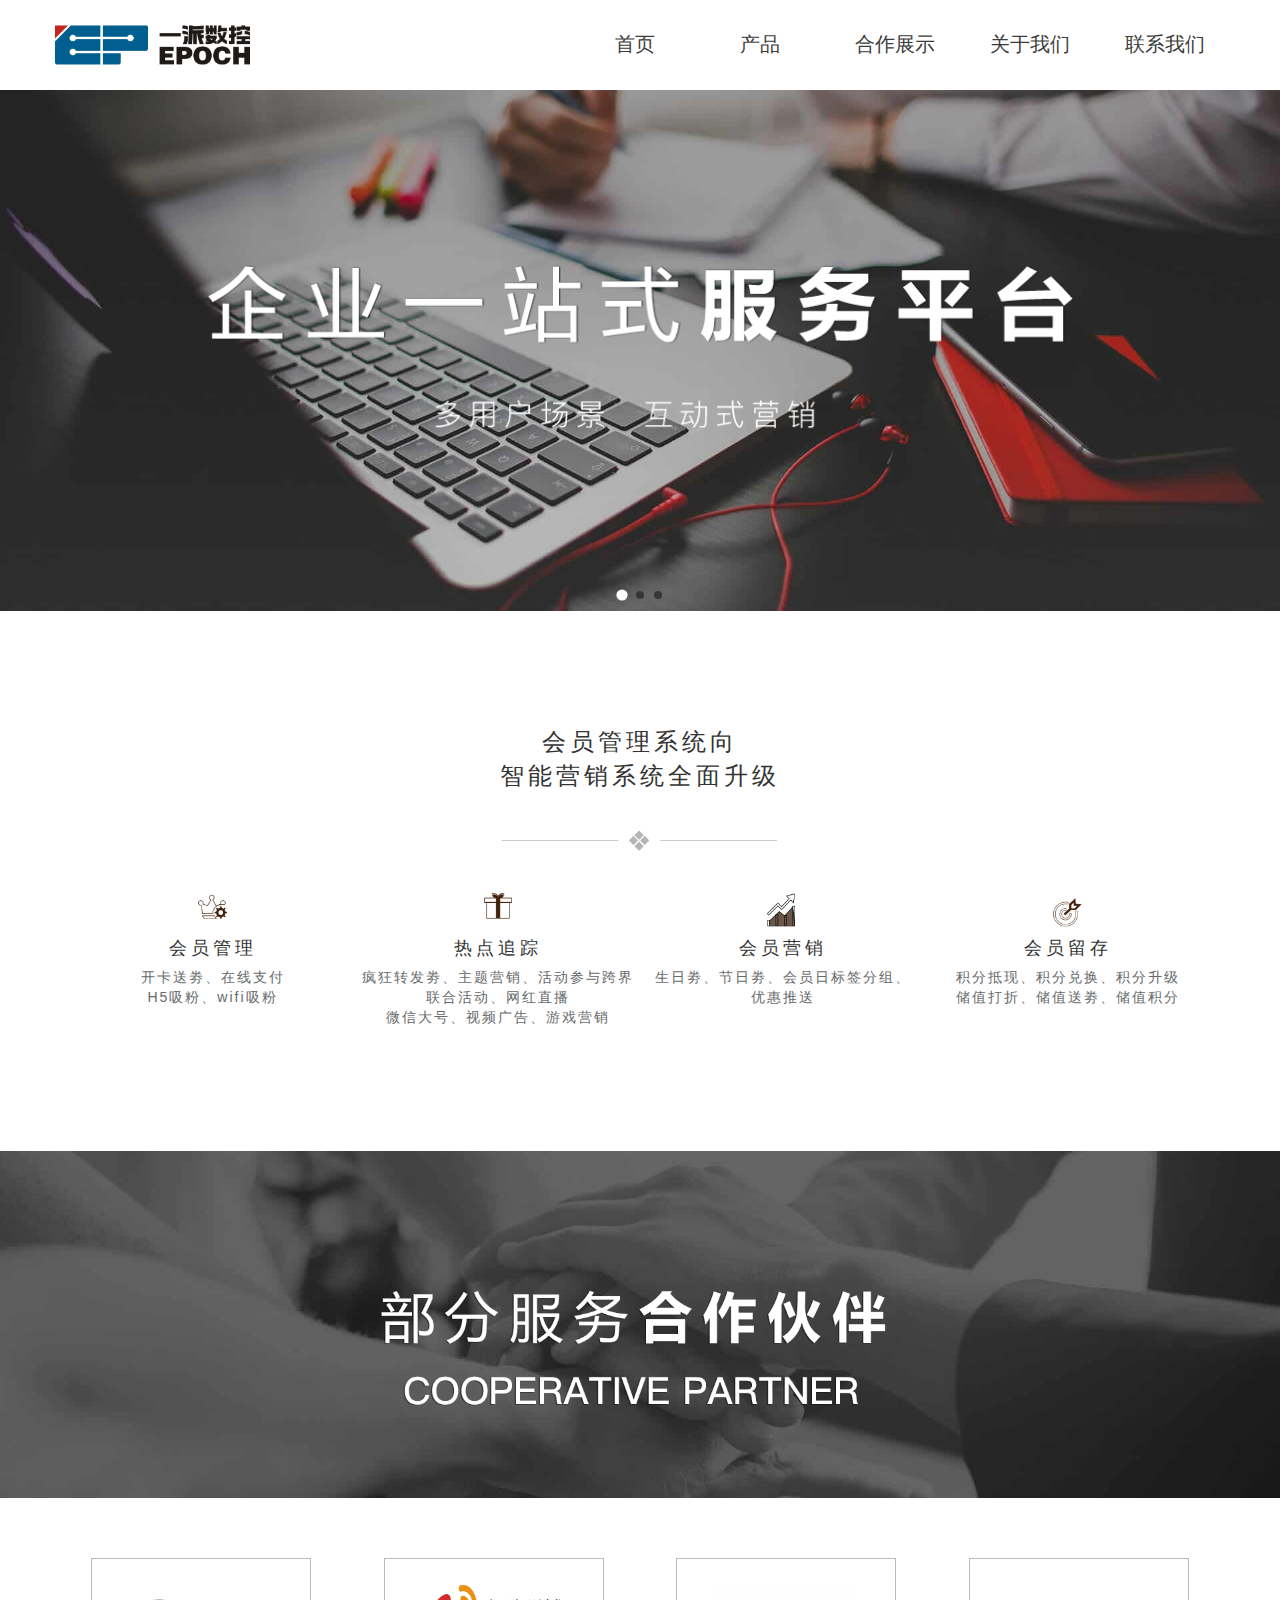
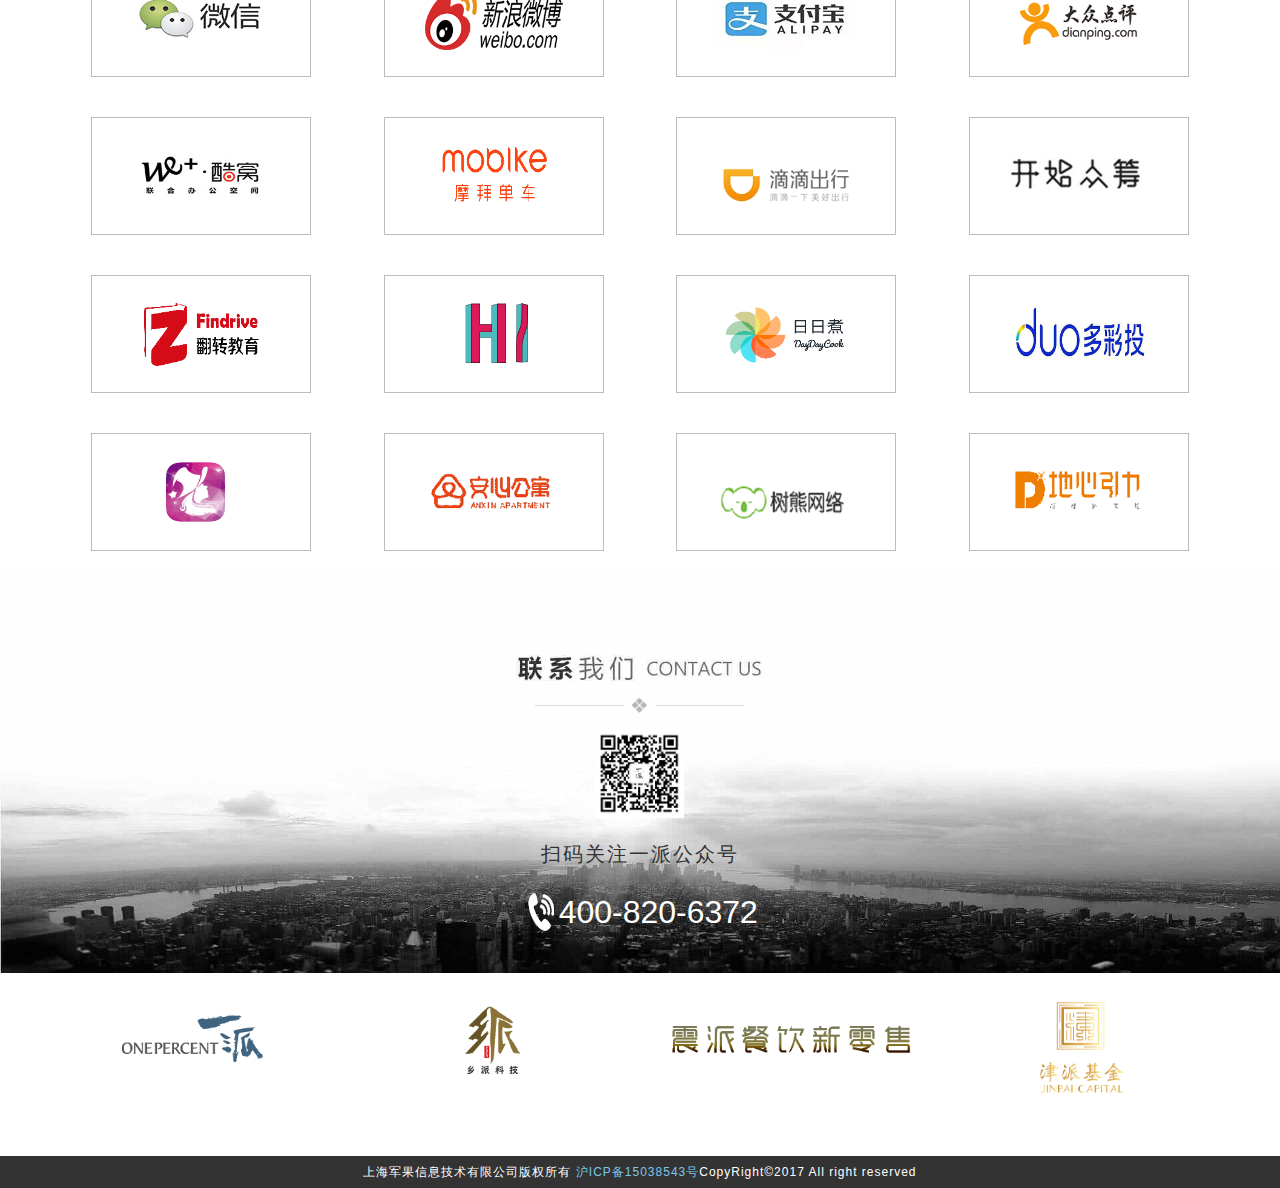
<file: index.html>
<!DOCTYPE html>
<html lang="en">

	<head>
		<meta charset="utf-8" />
		<meta http-equiv="X-UA-Compatible" content="IE=edge">
		<meta name="viewport" content="width=device-width, initial-scale=1">
		<title>OnePercent一派--生活服务行业会员营销管理专业品牌</title>
		<link rel="stylesheet" type="text/css" href="css/header-nav.css" />
		<link rel="stylesheet" type="text/css" href="icon/icon-nav.css" />
		<link rel="stylesheet" type="text/css" href="css/new_file.css" />
		<link rel="stylesheet" href="css/swiper.min.css">
		<link rel="stylesheet" type="text/css" href="css/animate.css"/>
		<script src="js/jquery.js" type="text/javascript" charset="utf-8"></script>
		<style>
			.swiper-container {
				width: 100%;
				height: 100%;
				
			}
			
			.swiper-slide {
				width: 100% !important;
				text-align: center;
				/* Center slide text vertically */
				display: -webkit-box;
				display: -ms-flexbox;
				display: -webkit-flex;
				display: flex;
				-webkit-box-pack: center;
				-ms-flex-pack: center;
				-webkit-justify-content: center;
				justify-content: center;
				-webkit-box-align: center;
				-ms-flex-align: center;
				-webkit-align-items: center;
				align-items: center;
			}
		</style>
	</head>

	<body>
		<div id="header"></div>
		<section class=" banner-box p-relative">
			<!-- Swiper -->
			<div class="swiper-container">
				<div class="swiper-wrapper banner">
					<div class="swiper-slide">
						<div class="banner1 p-relative">
							<img src="img/banner-1.jpg" alt="" />
							<div class="concarousel">
								<img class="text-center m-auto" src="img/banner-title.png" alt="" />
							</div>
						</div>
					</div>
					<div class="swiper-slide">
						<div class="banner2 p-relative">
							<img src="img/banner-2.jpg" alt="" />
							<div class="concarousel">
								<img class="text-center m-auto" src="img/banner-title.png" alt="" />
							</div>
						</div>
					</div>
					<div class="swiper-slide">
						<div class="banner3 p-relative">
							<img src="img/banner-3.jpg" alt="" />
							<div class="concarousel">
								<img class="text-center m-auto" src="img/banner-title.png" alt=""/>
							</div>
						</div>
					</div>
				</div>
				<!-- Add Pagination -->
				<div class="swiper-pagination"></div>
			</div>

			<!-- Swiper JS -->
			<script src="js/swiper.min.js"></script>

			<!-- Initialize Swiper -->
			<script>
				const swiper = new Swiper('.swiper-container', {
					pagination: '.swiper-pagination',
					nextButton: '.swiper-button-next',
					prevButton: '.swiper-button-prev',
					paginationClickable: true,
					spaceBetween: 30,
					centeredSlides: true,
					autoplay: 2500,
					autoplayDisableOnInteraction: false
				});
			</script>
		</section>
		<section class="vip m-auto ">
			<p class="t-center letter-spacing4 ">会员管理系统向<br />智能营销系统全面升级</p>
			<div class="t-center mtb30">
				<img alt="" src="img/line.png"/>
			</div>
			<ul class="flex flex-between flex-wrap vip-list pa-lr15">
				<li class="w25 t-center">
					<img src="img/vip-1.png" alt="" />
					<h4>会员管理</h4>
					<p> 开卡送劵、在线支付<br>H5吸粉、wifi吸粉</p>
				</li>
				<li class="w25 t-center">
					<img src="img/vip-2.png" alt="" />
					<h4>热点追踪</h4>
					<p>疯狂转发劵、主题营销、活动参与跨界联合活动、网红直播<br />微信大号、视频广告、游戏营销</p>
				</li>
				<li class="w25 t-center">
					<img src="img/vip-3.png" alt="" />
					<h4>会员营销</h4>
					<p>生日劵、节日劵、会员日标签分组、<br />优惠推送</p>
				</li>
				<li class="w25 t-center">
					<img src="img/vip-4.png" alt="" />
					<h4>会员留存</h4>
					<p>积分抵现、积分兑换、积分升级<br>储值打折、储值送劵、储值积分</p>
				</li>
			</ul>
		</section>
		<section class="some-partners">
			<div class="sope-title-img mb40"><img src="img/partner-bg.png" class="w100" alt="" /></div>
			<ul class="somepar flex flex-wrap flex-between">
				<li class="animated  fadeInDown">
					<a href="http://weixin.qq.com/" target="_blank"><img class="partner-logo" src="img/W-weixin.jpg" alt="" /></a>
				</li>
				<li class="animated  fadeInDown">
					<a href="https://weibo.com/" target="_blank"><img class="partner-logo" src="img/W-xinlang.png" alt="" /></a>
				</li>
				<li class="animated  fadeInDown">
					<a href="https://www.alipay.com/" target="_blank"><img class="partner-logo" src="img/W-zhifu.jpg" alt="" /></a>
				</li>
				<li class="animated  fadeInDown">
					<a href="https://www.dianping.com/" target="_blank"><img class="partner-logo" src="img/partner-logo6.png" alt="" /></a>
				</li>
				<li class="animated  fadeInDown">
					<a href="https://www.weplus.com/" target="_blank"><img class="partner-logo" src="img/partner-logo2.jpg" alt="" /></a>
				</li>
				<li class="animated  fadeInDown">
					<a href="https://mobike.com/cn/" target="_blank"><img class="partner-logo" src="img/W-mobai.png" alt="" /></a>
				</li >
				<li class="animated  fadeInDown">
					<a href="http://www.xiaojukeji.com/index/index" target="_blank"><img class="partner-logo" src="img/partner-logo11.png" alt="" /></a>
				</li>
				<li class="animated  fadeInDown">
					<a href="https://www.kaistart.com/" target="_blank"><img class="partner-logo" src="img/partner-logo3.png" alt="" /></a>
				</li>
				<li class="animated  fadeInDown">
					<a href="javascript:" target="_blank" title="翻转教育：翻转帮是一个不分甲方乙方，也没有层级之分的社团。只要你对现在培训市场和形式有任何不满和想法，并愿意为此付出一点时间和行动，你就是本帮大佬。放心，只要你的付出是有价值的，就一定会有酬劳的。"><img class="partner-logo" src="img/W-fan.png" alt=""/></a>
				</li>
				<li class="animated  fadeInDown">
					<a href="javascript:" target="_blank" title="来嗨是由一群积极向上、寻求改变的年轻人共同推动建设的创业社区，组织者亦是各地创业社区的建设者，通过发起组织运营会等品牌活动，帮助创业者、企业家、投资人相互连接，分享学习，拓宽彼此的世界。社群核心成员20+，覆盖运营人员500+，举办超巨影响力活动6届15场，覆盖10+个城市。形成了“网站、自媒体、社群、线下活动”与一体的完整创服生态圈。">
						<img class="partner-logo" src="img/partner-logo8.png" alt=""/>
					</a>
				</li>
				<li class="animated  fadeInDown">
					<a href="http://www.daydaycook.com/daydaycook/hk/website/index.do" target="_blank"><img class="partner-logo" src="img/W-riri.png" alt="" /></a>
				</li>
				<li class="animated  fadeInDown">
					<a href="https://www.duocaitou.com/" target="_blank"><img class="partner-logo" src="img/partner-logo7.jpg" alt="" /></a>
				</li>
				<li class="animated  fadeInDown">
					<a href="https://379753.kuaizhan.com/" target="_blank"><img class="partner-logo" src="img/partner-logo10.png" alt="" /></a>
				</li>
				<li class="animated  fadeInDown">
					<a href="http://www.axhome.com.cn/" target="_blank"><img class="partner-logo" src="img/partner-logo5.png" alt="" /></a>
				</li>
				<li class="animated  fadeInDown">
					<a href="http://www.treebear.cn/" target="_blank"><img class="partner-logo" src="img/partner-logo4.png" alt="" /></a>
				</li>
				<li class="animated  fadeInDown">
					<a href="http://www.dixinyinli.cn/" target="_blank"><img class="partner-logo" src="img/partner-logo9.png" alt="" /></a>
				</li>
			</ul>
		</section>
		<section id="cnet-warp">
			<div class="cnet">
				<div class="cnet-p t-center animated  bounceInUp"><img src="img/contact-title.jpg" alt="" /></div>
				<div class="cnet-icon t-center animated  bounceInUp"><img src="img/line.png" alt="" /></div>
				<div class="cnet-ma t-center animated  bounceInUp"><img src="img/core.png" alt="" /></div>
				<div class="ptompy t-center animated  bounceInUp">
					<p>扫码关注一派公众号</p>
				</div>
				<div class="flex flex-center cnet-tell animated  bounceInUp">
					<img src="img/footer-phone.png" class=" phone-icon" alt="" />
					<p>400-820-6372</p>
				</div>
			</div>
		</section>
		<div id="footer"></div>
		<script src="js/jquery-1.11.0.js" type="text/javascript" charset="utf-8"></script>
		<script src="js/header-footer.js" type="text/javascript" charset="utf-8"></script>
	<div class="loginPop hide" id="loginPop">
			<div class="loginPop-cent">
				<h2 class="mt20 mb10">登录一派数据管理平台<img class ="closeLogin" src='img/close.png' alt="" /></h2>
				<form class="bg-coff ">
					<div class="form-container">
						<label><input id="userName" class="input" type="text" placeholder="请输入用户名" /></label>
						<p class='warn warningTipName'></p>
						<label><input id="pwd" class="input" type="password" placeholder="请输入密码" /></label>
						<p class='warn warningTipPsd'></p>
						<div>
							<label><input id="remberPassword" type='checkbox' /></label>
							<span style="line-height: 40px; height: 40px; font-size: 18px; color: #404344">记住密码</span>;&nbsp;
							<label><input id="newVersion" type='checkbox' checked="checked" style="display: none" /></label>
							<span style="line-height: 40px; height: 40px; font-size: 18px; color: #909090;display: none">新版系统</span>
						</div>
					</div>
					<div class='warn warningTip'>
					</div>
					<div class='btn-container'>
						<a href="javascript:void(0)"  id="login_" class="btn  btn-blue">登录</a>
					</div>
				</form>
			</div>
		</div>
	
		<script type="text/javascript">
			$(function(){
				 $(".closeLogin").click(function () {
        					$(".loginPop").slideToggle();
   						 });
			})
		</script>			
	</body>

</html>
</file>
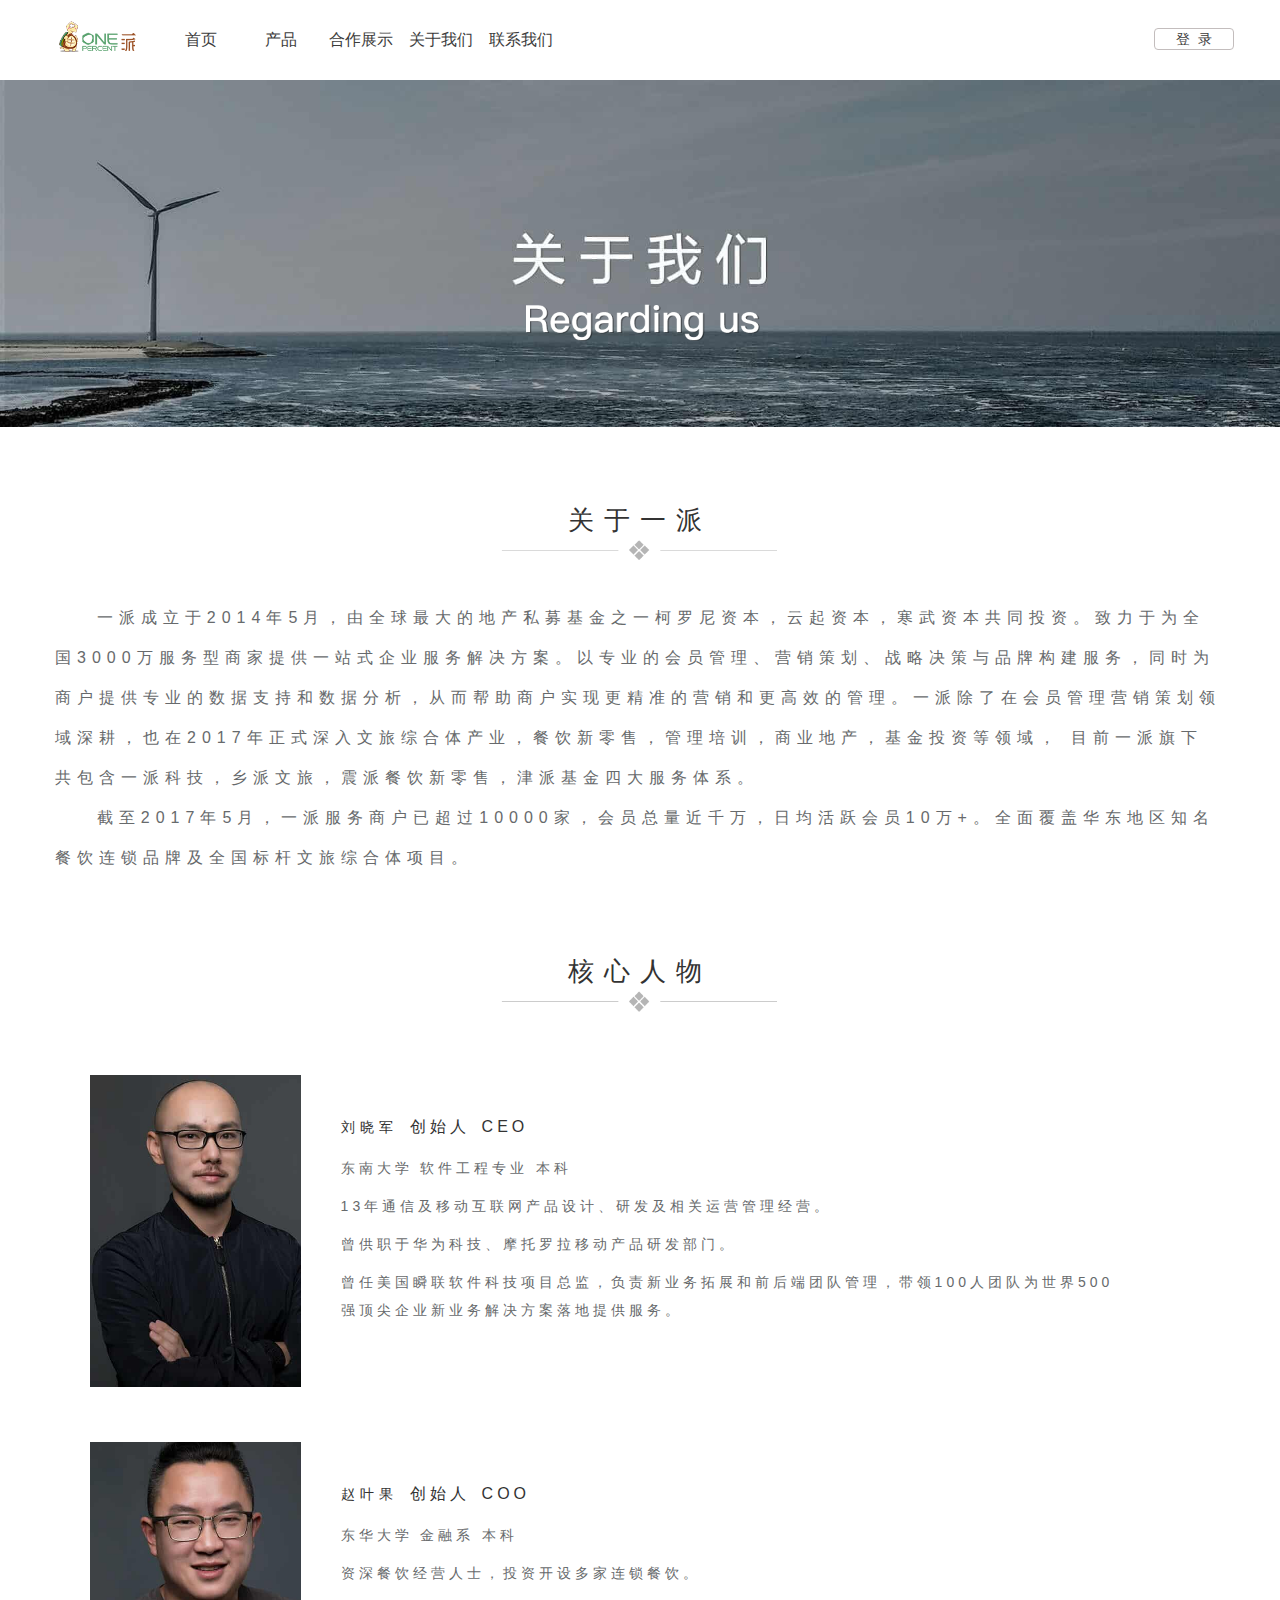
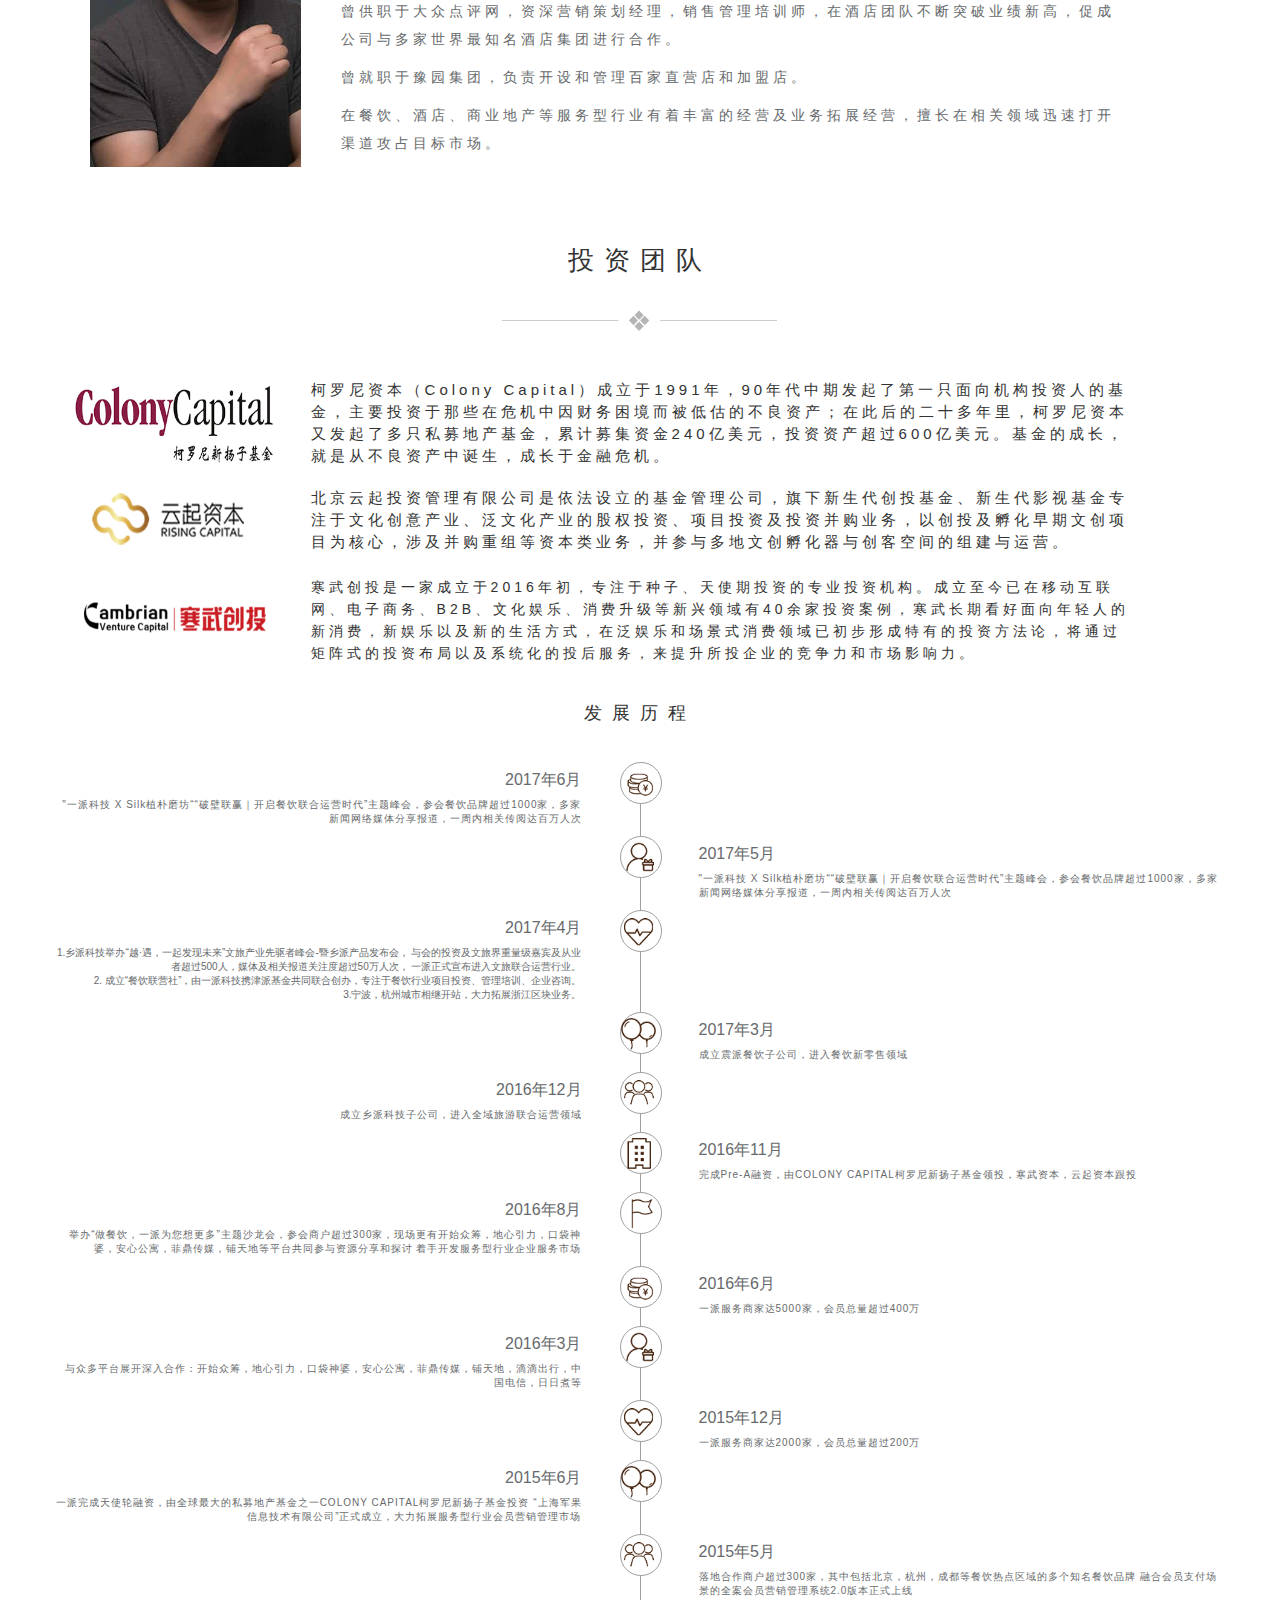
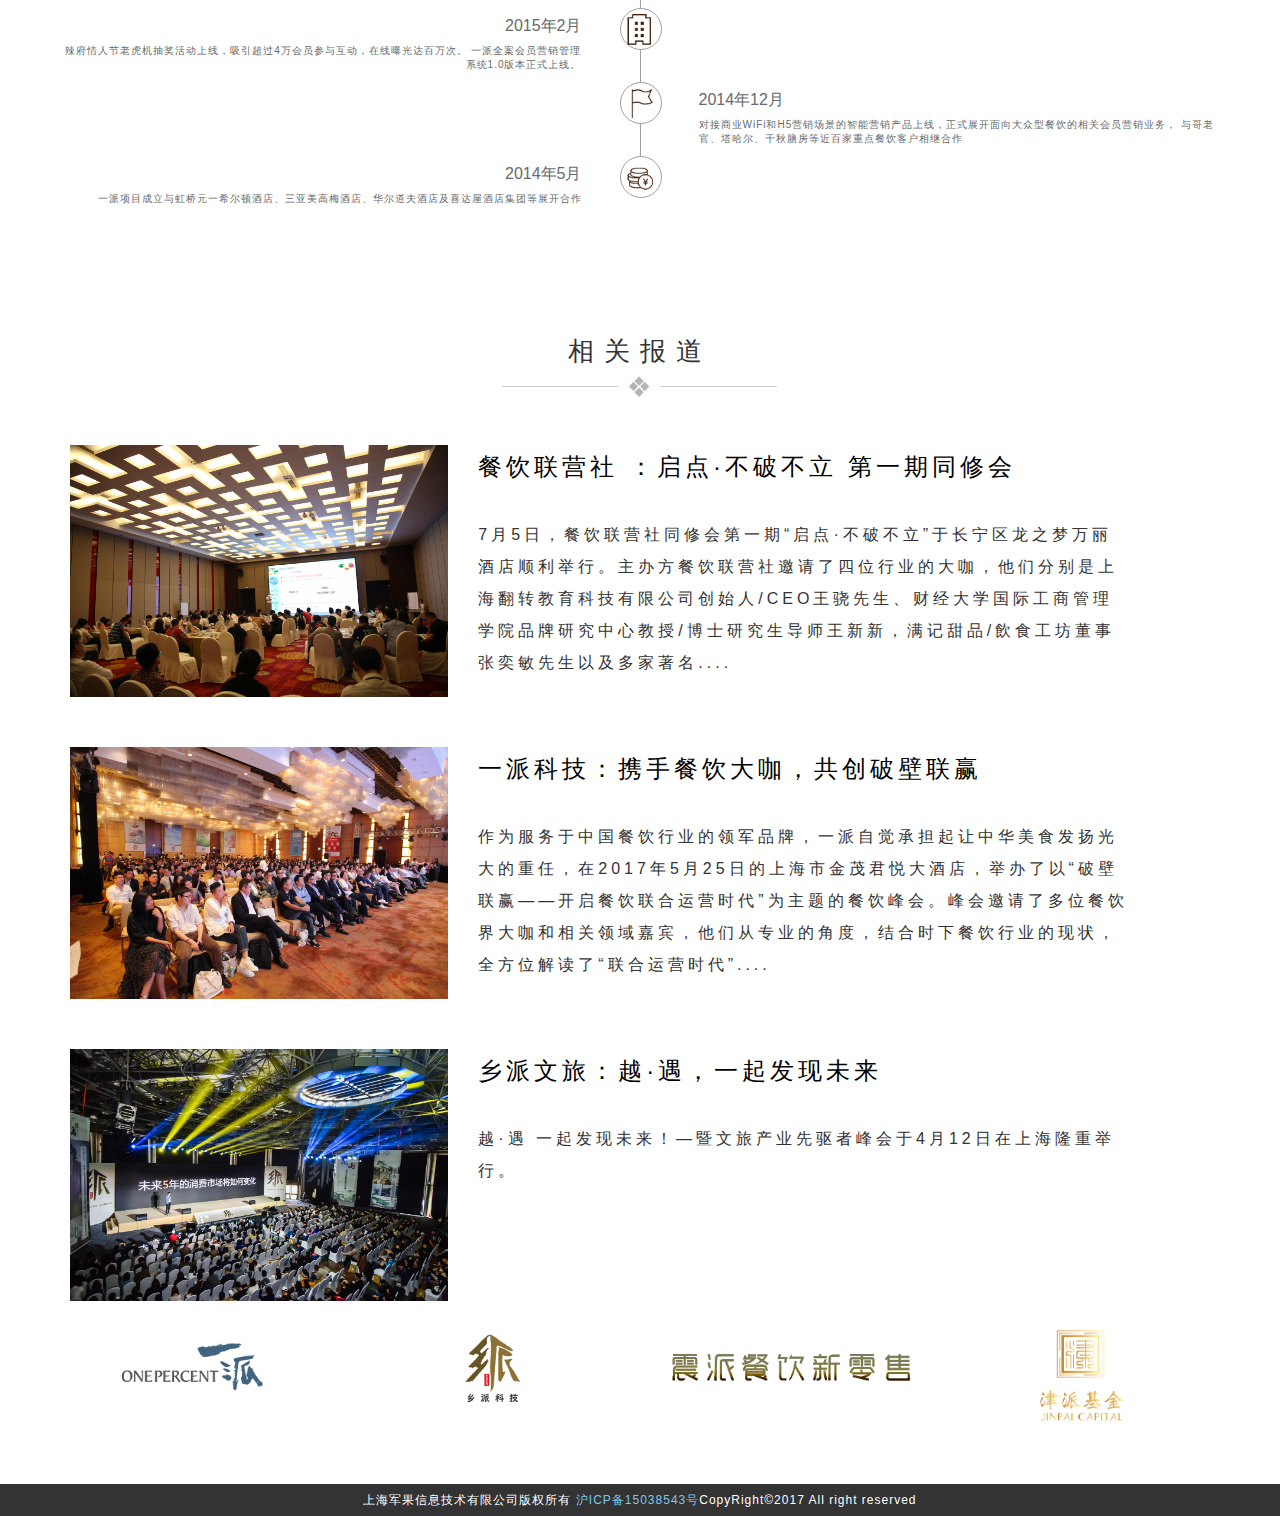
<file: about.html>
<!DOCTYPE html>
<html lang="en">

	<head>
		<meta charset="utf-8" />
		<meta http-equiv="X-UA-Compatible" content="IE=edge">
		<meta name="viewport" content="width=device-width, initial-scale=1">
		<title>OnePercent一派--生活服务行业会员营销管理专业品牌</title>
		<link rel="stylesheet" type="text/css" href="css/header-nav.css" />
		<link rel="stylesheet" type="text/css" href="icon/icon-nav.css" />
		<link rel="stylesheet" type="text/css" href="css/new_file.css" />
		<link rel="stylesheet" type="text/css" href="css/animate.css" />
	</head>

	<body>
		<div id="headertwo"></div>
		<section class="adtimw">
			<div class="bg">
				<img src="img/about-top.png" alt="" class="w100"/>
			</div>
		</section>
		<section>
			<div class="cont">
				<div class="mt80">
					<h3 class="t-center fs26 letter-spacing8 fs-co33 mt5 mb0">关于一派</h3>
					<div class="mb30 t-center">
						<img src="img/line.png" class="w300px" alt=""/>
					</div>
				</div>
				<p class="about-us animated fadeInUp">
					&nbsp;&nbsp;&nbsp;&nbsp;一派成立于2014年5月，由全球最大的地产私募基金之一柯罗尼资本，云起资本，寒武资本共同投资。致力于为全国3000万服务型商家提供一站式企业服务解决方案。以专业的会员管理、营销策划、战略决策与品牌构建服务，同时为商户提供专业的数据支持和数据分析，从而帮助商户实现更精准的营销和更高效的管理。一派除了在会员管理营销策划领域深耕，也在2017年正式深入文旅综合体产业，餐饮新零售，管理培训，商业地产，基金投资等领域， 目前一派旗下共包含一派科技，乡派文旅，震派餐饮新零售，津派基金四大服务体系。
					<br /> &nbsp;&nbsp;&nbsp;&nbsp;截至2017年5月，一派服务商户已超过10000家，会员总量近千万，日均活跃会员10万+。全面覆盖华东地区知名餐饮连锁品牌及全国标杆文旅综合体项目。
				</p>
			</div>
		</section>
		<section>
			<div class="cont ">
				<div class="mt80">
					<h3 class="t-center fs26 letter-spacing8 fs-co33 mt5 mb0">核心人物</h3>
					<div class="mb30 t-center">
						<img src="img/line.png" class="w300px" alt=""/>
					</div>
					<ul>
						<li class="over-hidden whole">
							<figure class="flex">
								<img src="img/about-man-t.jpg" class="mt25 ml35 mr25 fadeInLeft animated" alt=""/>
								<figcaption class="mt25 coP-lr15 fadeInRight animated">
									<p>刘晓军<span>创始人</span><span>CEO</span></p>
									<p>东南大学 软件工程专业 本科</p>
									<p>13年通信及移动互联网产品设计、研发及相关运营管理经营。</p>
									<p>曾供职于华为科技、摩托罗拉移动产品研发部门。</p>
									<p>曾任美国瞬联软件科技项目总监，负责新业务拓展和前后端团队管理，带领100人团队为世界500强顶尖企业新业务解决方案落地提供服务。</p>
								</figcaption>
							</figure>
						</li>
						<li class="mt30 over-hidden whole">
							<figure class="flex">
								<img src="img/about-man-b.jpg" class="mt25 ml35 mr25 fadeInLeft animated" alt=""/>
								<figcaption class="mt25 coP-lr15 fadeInRight animated">
									<p>赵叶果<span>创始人</span><span>COO</span></p>
									<p>东华大学 金融系 本科</p>
									<p>资深餐饮经营人士，投资开设多家连锁餐饮。</p>
									<p>曾供职于大众点评网，资深营销策划经理，销售管理培训师，在酒店团队不断突破业绩新高，促成公司与多家世界最知名酒店集团进行合作。</p>
									<p>曾就职于豫园集团，负责开设和管理百家直营店和加盟店。</p>
									<p>在餐饮、酒店、商业地产等服务型行业有着丰富的经营及业务拓展经营，擅长在相关领域迅速打开渠道攻占目标市场。</p>
								</figcaption>
							</figure>
						</li>
					</ul>
				</div>
			</div>
		</section>
		<section>
			<div class="cont" style="margin-bottom:20px">
				<div class="mt80">
					<h3 class="t-center  fs26 letter-spacing8 fs-co33 mt5 mb0">投资团队</h3>
					<div class="mtb30 t-center">
						<img src="img/line.png" alt=""/>
					</div>
					<ul>
						<li class="team">
							<figure class="flex">
								<img src="img/about-team-logo1.png " class="coP-lr15" alt=""/>
								<figcaption class=" coP-lr15  ">
									<p class="letter-spacing4 flh22 mtb10 fs15">柯罗尼资本（Colony Capital）成立于1991年，90年代中期发起了第一只面向机构投资人的基金，主要投资于那些在危机中因财务困境而被低估的不良资产；在此后的二十多年里，柯罗尼资本又发起了多只私募地产基金，累计募集资金240亿美元，投资资产超过600亿美元。基金的成长，就是从不良资产中诞生，成长于金融危机。</p>
								</figcaption>
							</figure>
						</li>
						<li class="team">
							<figure class="flex">
								<img src="img/about-team-logo2.png " class="coP-lr15 " alt=""/>
								<figcaption class=" coP-lr15  ">
									<p class="letter-spacing4 flh22 mtb10 fs15">北京云起投资管理有限公司是依法设立的基金管理公司，旗下新生代创投基金、新生代影视基金专注于文化创意产业、泛文化产业的股权投资、项目投资及投资并购业务，以创投及孵化早期文创项目为核心，涉及并购重组等资本类业务，并参与多地文创孵化器与创客空间的组建与运营。</p>
								</figcaption>
							</figure>
						</li>
						<li class="team">
							<figure class="flex">
								<img src="img/about-team-logo3.png " class="coP-lr15 " alt=""/>
								<figcaption class=" coP-lr15  ">
									<p class="letter-spacing4 flh22 mtb10 fs14">寒武创投是一家成立于2016年初，专注于种子、天使期投资的专业投资机构。成立至今已在移动互联网、电子商务、B2B、文化娱乐、消费升级等新兴领域有40余家投资案例，寒武长期看好面向年轻人的新消费，新娱乐以及新的生活方式，在泛娱乐和场景式消费领域已初步形成特有的投资方法论，将通过矩阵式的投资布局以及系统化的投后服务，来提升所投企业的竞争力和市场影响力。</p>
								</figcaption>
							</figure>
						</li>
					</ul>
				</div>
				<div class="p-relative">
					<h3 class="t-center fs18 fs-co33 letter-spacing6 mt30 mb40">发展历程</h3>
					<ul id="cd-timeline" class="pa-b42">
						<li class="p-relative">
							<div class=" flex ">
								<div class="cd-timeline-img"><img src="img/develop-1.png" alt="Movie"></div>

								<div class="cd-timeline-content t-right fadeInLeft animated">
									<h4 class="fs16">2017年6月</h4>
									<p class="fs10 flh14 mb10 letter-spacing1">"一派科技 X Silk植朴磨坊““破壁联赢｜开启餐饮联合运营时代”主题峰会，参会餐饮品牌超过1000家，多家新闻网络媒体分享报道，一周内相关传阅达百万人次</p>
								</div>
							</div>
						</li>
						<li class="p-relative">
							<div class="  flex flex-end">
								<div class="cd-timeline-img"><img src="img/develop-2.png" alt="Movie"></div>

								<div class="cd-timeline-content t-left fadeInRight animated">
									<h4 class="fs16">2017年5月</h4>
									<p class="fs10 flh14 mb10 letter-spacing1">"一派科技 X Silk植朴磨坊““破壁联赢｜开启餐饮联合运营时代”主题峰会，参会餐饮品牌超过1000家，多家新闻网络媒体分享报道，一周内相关传阅达百万人次</p>
								</div>
							</div>
						</li>
						<li class="p-relative">
							<div class="  flex ">
								<div class="cd-timeline-img"><img src="img/develop-3.png" alt="Movie"></div>
								<div class="cd-timeline-content t-right fadeInLeft animated">
									<h4 class="fs16">2017年4月</h4>
									<p class="fs10 flh14 mb10 ">
										1.乡派科技举办“越·遇，一起发现未来”文旅产业先驱者峰会-暨乡派产品发布会， 与会的投资及文旅界重量级嘉宾及从业者超过500人，媒体及相关报道关注度超过50万人次， 一派正式宣布进入文旅联合运营行业。
										<br /> 2. 成立“餐饮联营社”，由一派科技携津派基金共同联合创办，专注于餐饮行业项目投资、管理培训、企业咨询。<br /> 3.宁波，杭州城市相继开站，大力拓展浙江区块业务。
									</p>
								</div>
							</div>
						</li>
						<li class="p-relative">
							<div class="  flex flex-end">
								<div class="cd-timeline-img"><img src="img/develop-4.png" alt="Movie"></div>

								<div class="cd-timeline-content t-left fadeInRight animated">
									<h4 class="fs16">2017年3月</h4>
									<p class="fs10 flh14 mb10 letter-spacing1">成立震派餐饮子公司，进入餐饮新零售领域</p>
								</div>
							</div>
						</li>
						<li class="p-relative">
							<div class="  flex ">
								<div class="cd-timeline-img"><img src="img/develop-5.png" alt="Movie"></div>
								<div class="cd-timeline-content t-right fadeInLeft animated">
									<h4 class="fs16">2016年12月</h4>
									<p class="fs10 flh14 mb10 letter-spacing1">
										成立乡派科技子公司，进入全域旅游联合运营领域
									</p>
								</div>
							</div>
						</li>
						<li class="p-relative">
							<div class="  flex flex-end">
								<div class="cd-timeline-img"><img src="img/develop-6.png" alt="Movie"></div>

								<div class="cd-timeline-content t-left fadeInRight animated">
									<h4 class="fs16">2016年11月</h4>
									<p class="fs10 flh14 mb10 letter-spacing1">完成Pre-A融资，由COLONY CAPITAL柯罗尼新扬子基金领投，寒武资本，云起资本跟投</p>
								</div>
							</div>
						</li>
						<li class="p-relative">
							<div class="  flex ">
								<div class="cd-timeline-img"><img src="img/develop-7.png" alt="Movie"></div>
								<div class="cd-timeline-content t-right fadeInLeft animated">
									<h4 class="fs16">2016年8月</h4>
									<p class="fs10 flh14 mb10  letter-spacing1">
										举办“做餐饮，一派为您想更多”主题沙龙会，参会商户超过300家，现场更有开始众筹，地心引力，口袋神婆，安心公寓，菲鼎传媒，铺天地等平台共同参与资源分享和探讨 着手开发服务型行业企业服务市场
									</p>
								</div>
							</div>
						</li>
						<li class="p-relative">
							<div class="  flex flex-end">
								<div class="cd-timeline-img"><img src="img/develop-1.png" alt="Movie"></div>
								<div class="cd-timeline-content t-left fadeInRight animated">
									<h4 class="fs16">2016年6月</h4>
									<p class="fs10 flh14 mb10 letter-spacing1">一派服务商家达5000家，会员总量超过400万</p>
								</div>
							</div>
						</li>
						<li class="p-relative">
							<div class="  flex ">
								<div class="cd-timeline-img"><img src="img/develop-2.png" alt="Movie"></div>
								<div class="cd-timeline-content t-right fadeInLeft animated">
									<h4 class="fs16">2016年3月</h4>
									<p class="fs10 flh14 mb10  letter-spacing1">
										与众多平台展开深入合作：开始众筹，地心引力，口袋神婆，安心公寓，菲鼎传媒，铺天地，滴滴出行，中国电信，日日煮等
									</p>
								</div>
							</div>
						</li>
						<li class="p-relative">
							<div class="  flex flex-end">
								<div class="cd-timeline-img"><img src="img/develop-3.png" alt="Movie"></div>
								<div class="cd-timeline-content t-left fadeInRight animated">
									<h4 class="fs16">2015年12月</h4>
									<p class="fs10 flh14 mb10 letter-spacing1">一派服务商家达2000家，会员总量超过200万</p>
								</div>
							</div>
						</li>
						<li class="p-relative">
							<div class="  flex ">
								<div class="cd-timeline-img"><img src="img/develop-4.png" alt="Movie"></div>
								<div class="cd-timeline-content t-right fadeInLeft animated">
									<h4 class="fs16">2015年6月</h4>
									<p class="fs10 flh14 mb10  letter-spacing1">
										一派完成天使轮融资，由全球最大的私募地产基金之一COLONY CAPITAL柯罗尼新扬子基金投资 “上海军果信息技术有限公司”正式成立，大力拓展服务型行业会员营销管理市场
									</p>
								</div>
							</div>
						</li>
						<li class="p-relative">
							<div class="  flex flex-end">
								<div class="cd-timeline-img"><img src="img/develop-5.png" alt="Movie"></div>
								<div class="cd-timeline-content t-left fadeInRight animated">
									<h4 class="fs16">2015年5月</h4>
									<p class="fs10 flh14 mb10 letter-spacing1">落地合作商户超过300家，其中包括北京，杭州，成都等餐饮热点区域的多个知名餐饮品牌 融合会员支付场景的全案会员营销管理系统2.0版本正式上线
									</p>
								</div>
							</div>
						</li>
						<li class="p-relative">
							<div class=" flex ">
								<div class="cd-timeline-img"><img src="img/develop-6.png" alt="Movie"></div>
								<div class="cd-timeline-content t-right fadeInLeft animated">
									<h4 class="fs16">2015年2月</h4>
									<p class="fs10 flh14 mb10  letter-spacing1">
										辣府情人节老虎机抽奖活动上线，吸引超过4万会员参与互动，在线曝光达百万次。 一派全案会员营销管理系统1.0版本正式上线。
									</p>
								</div>
							</div>
						</li>
						<li class="p-relative">
							<div class="  flex flex-end">
								<div class="cd-timeline-img"><img src="img/develop-7.png" alt="Movie"></div>
								<div class="cd-timeline-content t-left fadeInRight animated">
									<h4 class="fs16">2014年12月</h4>
									<p class="fs10 flh14 mb10 letter-spacing1">对接商业WiFi和H5营销场景的智能营销产品上线，正式展开面向大众型餐饮的相关会员营销业务， 与哥老官、塔哈尔、千秋膳房等近百家重点餐饮客户相继合作
									</p>
								</div>
							</div>
						</li>
						<li class="mb0 p-relative">
							<div class=" flex ">
								<div class="cd-timeline-img"><img src="img/develop-1.png" alt="Movie"></div>
								<div class="cd-timeline-content t-right fadeInLeft animated">
									<h4 class="fs16">2014年5月</h4>
									<p class="fs10 flh14 mb10  letter-spacing1">
										一派项目成立与虹桥元一希尔顿酒店、三亚美高梅酒店、华尔道夫酒店及喜达屋酒店集团等展开合作
									</p>
								</div>
							</div>
						</li>
					</ul>
				</div>
			</div>
		</section>
		<section>
			<div class="cont">
				<div class="mt80">
					<h3 class="t-center fs26 letter-spacing8 fs-co33 mt5 mb0">相关报道</h3>
					<div class="mb30 mt5 t-center">
						<img src="img/line.png" class="w300px" alt=""/>
					</div>
					<ul>
						<li>
							<a href="https://mp.weixin.qq.com/s/gy39_dDiNA6ns9sDlr29kw" target="_blank">
								<figure class="flex">
									<img src="img/W-yipo.JPG" alt="" class="coP-lr15 mt10 report-img">
									<figcaption class="coP-lr15">
										<h4 class="mt20  fs24 fs-co33 letter-spacing4">餐饮联营社 ：启点·不破不立 第一期同修会</h4>
										<p class="mt40 fs16 letter-spacing4 flh32">7月5日，餐饮联营社同修会第一期“启点·不破不立”于长宁区龙之梦万丽酒店顺利举行。主办方餐饮联营社邀请了四位行业的大咖，他们分别是上海翻转教育科技有限公司创始人/CEO王骁先生、财经大学国际工商管理学院品牌研究中心教授/博士研究生导师王新新，满记甜品/飲食工坊董事张奕敏先生以及多家著名....</p>
									</figcaption>
								</figure>
							</a>
						</li>
						<li class="mt40">
						<a target="_blank" href="https://mp.weixin.qq.com/s?__biz=MzU1NzA3NzI3OQ==&mid=2247483656&idx=1&sn=ed454b747c75352567926188759d6816&chksm=fc3a0778cb4d8e6e988dcbb60af8634271969646c9478e2c2465fd6cdb6b1c5383a510ef825d&mpshare=1&scene=1&srcid=09210NwynoUxQcDQCsPZZWc4&key=47c7b75addac7ce72d9cfab7d205c4faeb2fb42db98fce09ed04cac0b100bebb7f6343d1741c39b05b3162af6d9acc9a8f630b0bb1fa64a3d593088dfb1f4b0666bc2e7cfb87e0fdaf59c179266e0de9&ascene=0&uin=NDY4NzU2NzYw&devicetype=iMac+MacBookAir4%2C1+OSX+OSX+10.9.5+build(13F1911)&version=11020201&pass_ticket=yzzf0xLg%2FyfKvlIrKHa9UosEbx0SKcQ%2BV6dKqpqT5DrvZXTN6K6j1Xe4few5rPuK">
								<figure class="flex">
									<img src="img/W-po.JPG" alt="" class="coP-lr15 mt10 report-img">
									<figcaption class="coP-lr15">
										<h4 class="mt20  fs24 fs-co33 letter-spacing4">一派科技：携手餐饮大咖，共创破壁联赢</h4>
										<p class="mt40 fs16 letter-spacing4 flh32">作为服务于中国餐饮行业的领军品牌，一派自觉承担起让中华美食发扬光大的重任，在2017年5月25日的上海市金茂君悦大酒店，举办了以“破壁联赢——开启餐饮联合运营时代”为主题的餐饮峰会。峰会邀请了多位餐饮界大咖和相关领域嘉宾，他们从专业的角度，结合时下餐饮行业的现状，全方位解读了“联合运营时代”....</p>
									</figcaption>
								</figure>
							</a>
						</li>
						<li class="mt40">
							<a href="https://mp.weixin.qq.com/s/gy39_dDiNA6ns9sDlr29kw" target="_blank">
								<figure class="flex">
									<img src="img/W-xiang.JPG" alt="" class="coP-lr15 mt10 report-img">
									<figcaption class="coP-lr15">
										<h4 class="mt20  fs24 fs-co33 letter-spacing4">乡派文旅：越·遇，一起发现未来</h4>
										<p class="mt40 fs16 letter-spacing4 flh32">越·遇 一起发现未来！—暨文旅产业先驱者峰会于4月12日在上海隆重举行。</p>
									</figcaption>
								</figure>
							</a>
						</li>
					</ul>
				</div>
			</div>
		</section>
		<div id="footer"></div>
		<script src="js/jquery-1.11.0.js" type="text/javascript" charset="utf-8"></script>
		<script src="js/header-footer.js" type="text/javascript" charset="utf-8"></script>
		<div class="loginPop hide" id="loginPop">
			<div class="loginPop-cent">
				<h2 class="mt20 mb10">登录一派数据管理平台<img class ="closeLogin" src='img/close.png' alt=""/></h2>
				<form class="bg-coff ">
					<div class="form-container">
						<label><input id="userName" class="input" type="text" placeholder="请输入用户名" /></label>
						<p class='warn warningTipName'></p>
						<label><input id="pwd" class="input" type="password" placeholder="请输入密码" /></label>
						<p class='warn warningTipPsd'></p>
						<div>
							<label><input id="remberPassword" type='checkbox' /></label>
							<span style="line-height: 40px; height: 40px; font-size: 18px; color: #404344">记住密码</span> &nbsp;&nbsp;&nbsp;&nbsp;
							<label><input id="newVersion" type='checkbox' checked="checked" style="display: none" /></label>
							<span style="line-height: 40px; height: 40px; font-size: 18px; color: #909090;display: none">新版系统</span>
						</div>
					</div>
					<div class='warn warningTip'>
					</div>
					<div class='btn-container'>
						<a href="javascript:void(0)"  id="login_" class="btn  btn-blue">登录</a>
					</div>
				</form>
			</div>
		</div>

		<script type="text/javascript">
			$(function() {
				$(".closeLogin").click(function() {
					$(".loginPop").slideToggle();
				});
			})
		</script>
	</body>

</html>
</file>
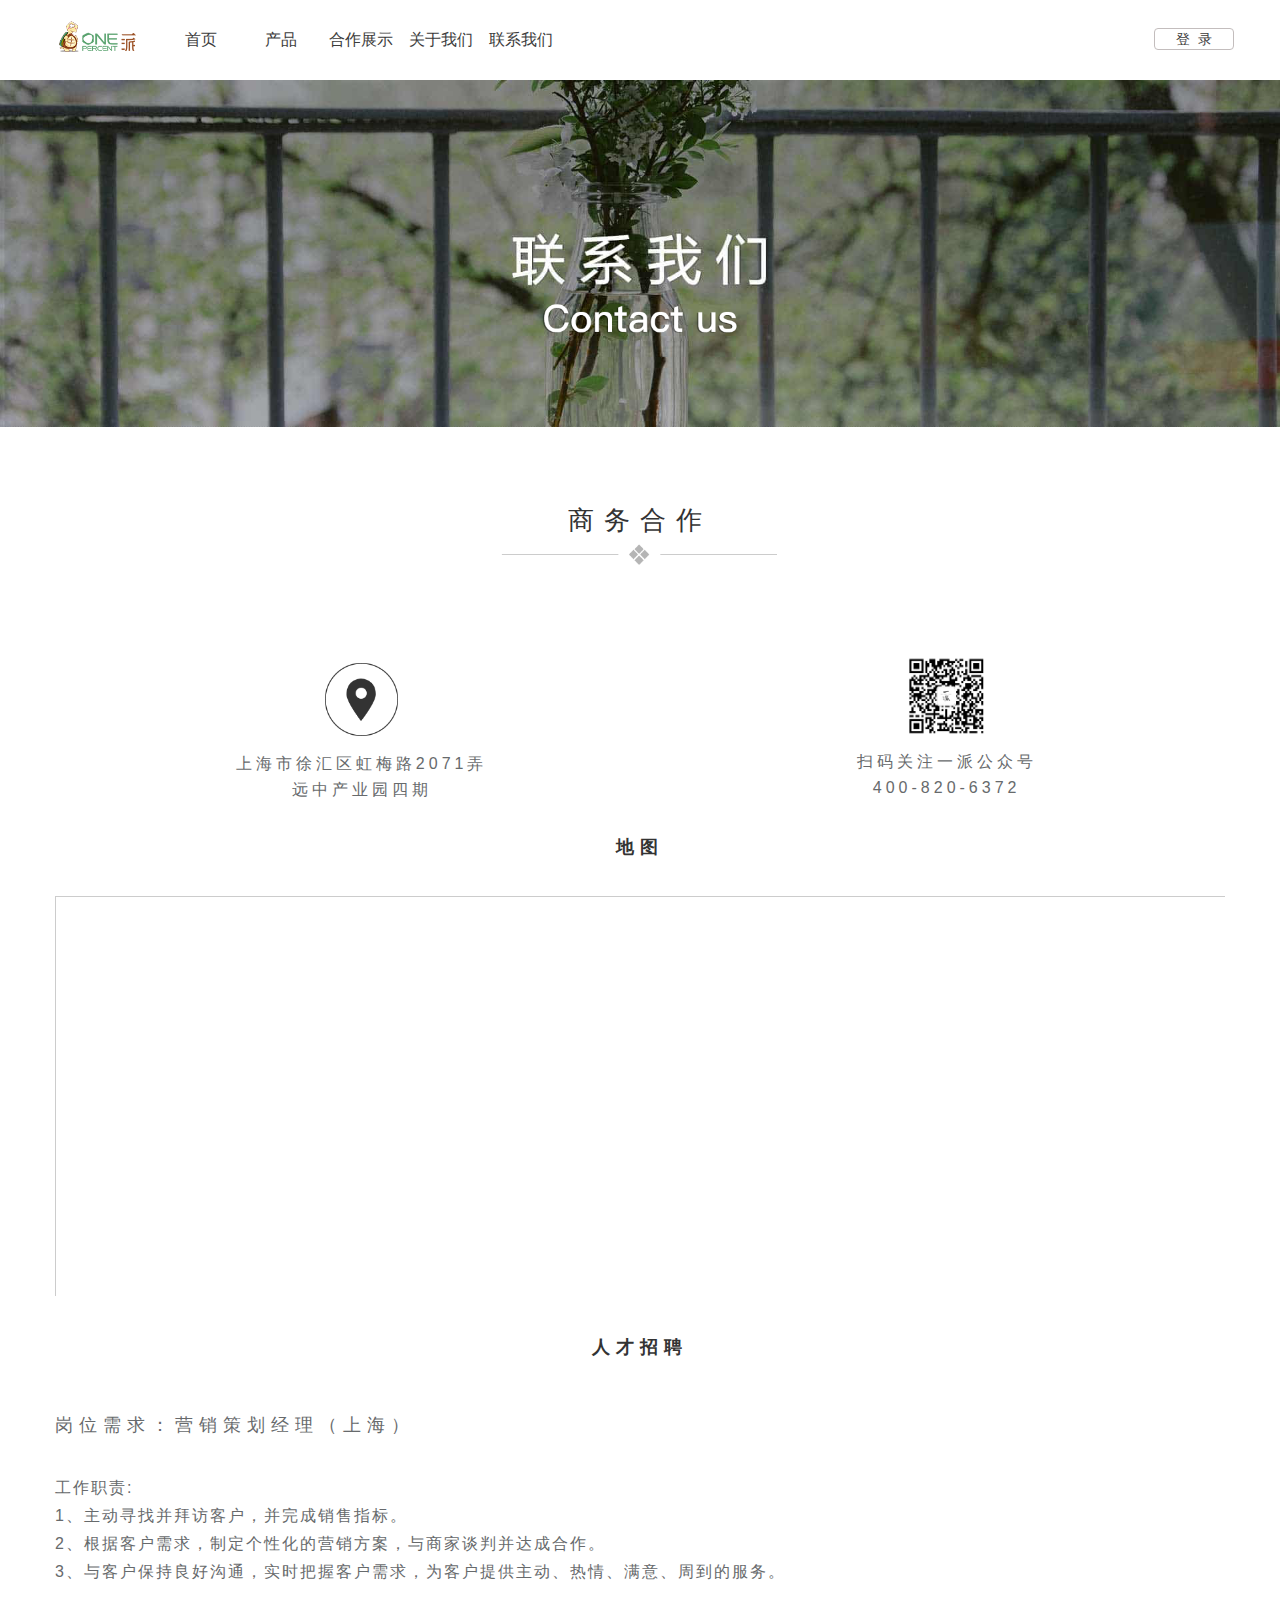
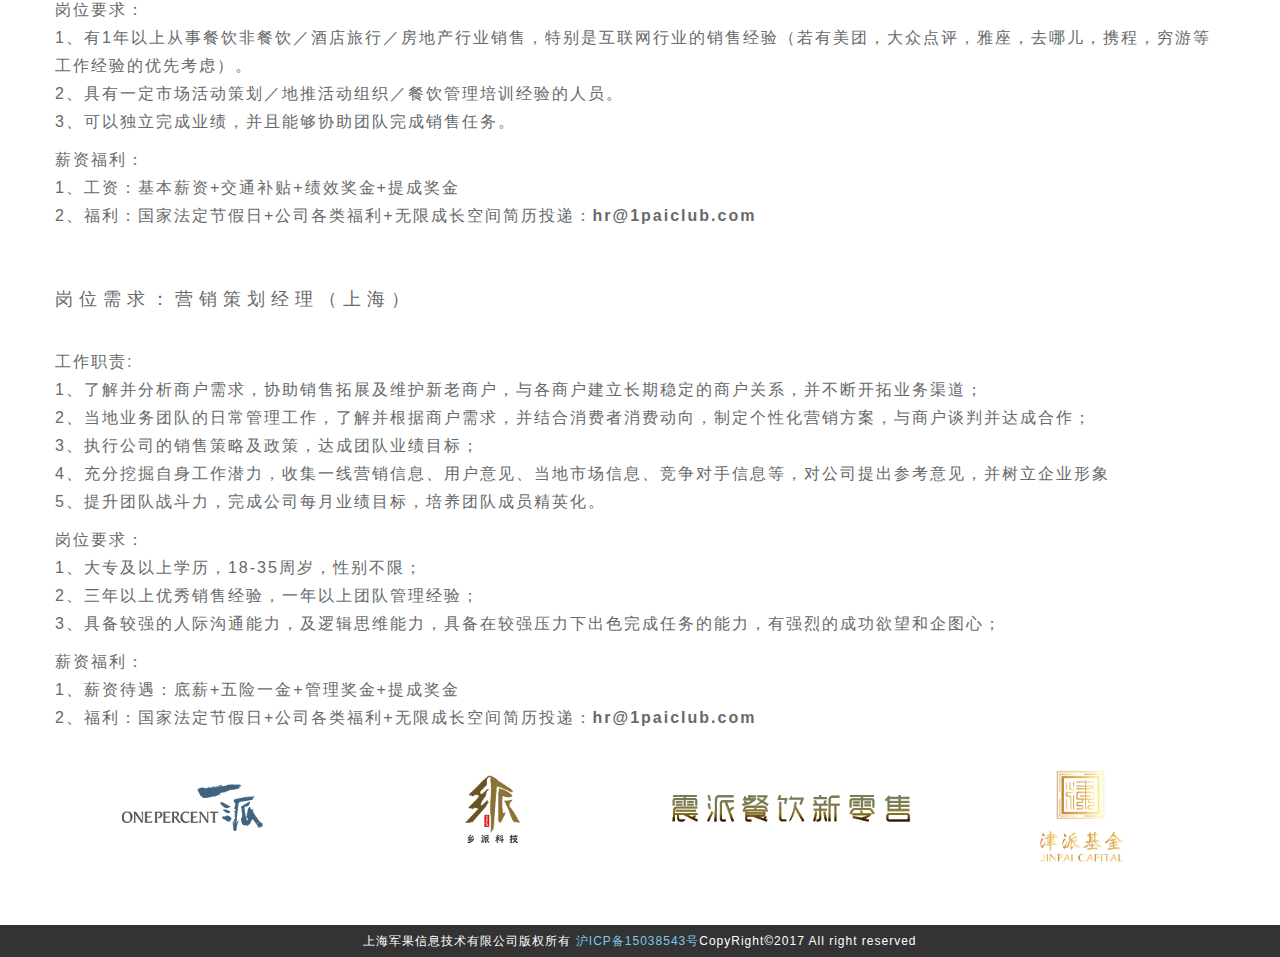
<file: Contact.html>
<!DOCTYPE html>
<html lang="en">

	<head>
		<meta charset="utf-8" />
		<meta http-equiv="X-UA-Compatible" content="IE=edge">
		<meta name="viewport" content="width=device-width, initial-scale=1">
		<title>OnePercent一派--生活服务行业会员营销管理专业品牌</title>
		<link rel="stylesheet" type="text/css" href="css/header-nav.css" />
		<link rel="stylesheet" type="text/css" href="icon/icon-nav.css" />
		<link rel="stylesheet" type="text/css" href="css/new_file.css" />
		<link rel="stylesheet" type="text/css" href="css/animate.css" />
	</head>

	<body>
		<div id="headertwo"></div>

		<section class="adtimw">
			<div class="bg ">
				<img src="img/contact-top.png" alt="" class="w100" />
			</div>
		</section>
		<section>
			<div class="cont">
				<div class="mt80">
					<h3 class="t-center fs26 letter-spacing8 fs-co33">商务合作</h3>
					<div class="mt30 t-center">
						<img src="img/line.png" class="w300px" alt=""/>
					</div>
				</div>
				<ul class="flex flex-around address">
					<li class="t-center fs16 letter-spacing4 fs-co33">
						<img src="img/contact-location.png" alt="">
						<p class="mb10">上海市徐汇区虹梅路2071弄</p>
						<p>远中产业园四期</p>
					</li>
					<li class="t-center  fs16 letter-spacing4 fs-co33">
						<img src="img/core.png" alt=""/>
						<p class="mb10">扫码关注一派公众号</p>
						<p class="">400-820-6372</p>
					</li>
				</ul>
				<div class="map">
					<h4 class="t-center fs18 letter-spacing6 fs-co333 mtb40 fs-bolder">地图</h4>
					<iframe src="HTML/Map.html" width="100%" height="400" frameborder="0" scrolling="no"></iframe>
				</div>

				<h4 class="t-center fs18 letter-spacing6 fs-co333 mtb40 fs-bolder ">人才招聘</h4>
				<div class="join mt60 fadeInLeft animated">
					<h5 class=" fs18 letter-spacing6 fs-co33 mtb40 ">岗位需求：营销策划经理（上海）</h5>
					<p class="fs16 flh28 letter-spacing2 mb10">
						工作职责: <br/>
						1、主动寻找并拜访客户，并完成销售指标。<br/>
						2、根据客户需求，制定个性化的营销方案，与商家谈判并达成合作。<br/>
						3、与客户保持良好沟通，实时把握客户需求，为客户提供主动、热情、满意、周到的服务。
					</p>
					<p class="fs16 flh28 letter-spacing2 mb10">
						岗位要求： <br/>
						1、有1年以上从事餐饮非餐饮／酒店旅行／房地产行业销售，特别是互联网行业的销售经验（若有美团，大众点评，雅座，去哪儿，携程，穷游等工作经验的优先考虑）。 <br/>
						2、具有一定市场活动策划／地推活动组织／餐饮管理培训经验的人员。 <br/>
						3、可以独立完成业绩，并且能够协助团队完成销售任务。
					</p>
					<p class="fs16 flh28 letter-spacing2 mb10">
						薪资福利：<br/>
						1、工资：基本薪资+交通补贴+绩效奖金+提成奖金<br/>
						2、福利：国家法定节假日+公司各类福利+无限成长空间简历投递：<strong>hr@1paiclub.com</strong>
					</p>
				</div>
				<div class="join mt60 fadeInRight animated">
					<h5 class=" fs18 letter-spacing6 fs-co33 mtb40 ">岗位需求：营销策划经理（上海）</h5>
					<p class="fs16 flh28 letter-spacing2 mb10">
						工作职责: <br/>
						1、了解并分析商户需求，协助销售拓展及维护新老商户，与各商户建立长期稳定的商户关系，并不断开拓业务渠道；<br/>
						2、当地业务团队的日常管理工作，了解并根据商户需求，并结合消费者消费动向，制定个性化营销方案，与商户谈判并达成合作；<br/>
						3、执行公司的销售策略及政策，达成团队业绩目标；<br/>
						4、充分挖掘自身工作潜力，收集一线营销信息、用户意见、当地市场信息、竞争对手信息等，对公司提出参考意见，并树立企业形象<br/>
						5、提升团队战斗力，完成公司每月业绩目标，培养团队成员精英化。<br/>
					</p>
					<p class="fs16 flh28 letter-spacing2 mb10">
						岗位要求： <br/>
						1、大专及以上学历，18-35周岁，性别不限；<br/>
						2、三年以上优秀销售经验，一年以上团队管理经验；<br/>
						3、具备较强的人际沟通能力，及逻辑思维能力，具备在较强压力下出色完成任务的能力，有强烈的成功欲望和企图心；<br/>
					</p>
					<p class="fs16 flh28 letter-spacing2 mb10">
						薪资福利：<br/>
						1、薪资待遇：底薪+五险一金+管理奖金+提成奖金<br/>
						2、福利：国家法定节假日+公司各类福利+无限成长空间简历投递：<strong>hr@1paiclub.com</strong>
					</p>
				</div>
			</div>

		</section>
		<div id="footer"></div>
		<script src="js/jquery-1.11.0.js" type="text/javascript" charset="utf-8"></script>
		<script src="js/header-footer.js" type="text/javascript" charset="utf-8"></script>
		<div class="loginPop hide" id="loginPop">
			<div class="loginPop-cent">
				<h2 class="mt20 mb10">登录一派数据管理平台<img class ="closeLogin" src='img/close.png' alt=""/></h2>
				<form class="bg-coff ">
					<div class="form-container">
						<label><input id="userName" class="input" type="text" placeholder="请输入用户名" /></label>
						<p class='warn warningTipName'></p>
						<label><input id="pwd" class="input" type="password" placeholder="请输入密码" /></label>
						<p class='warn warningTipPsd'></p>
						<div>
							<label><input id="remberPassword" type='checkbox' /></label>
							<span style="line-height: 40px; height: 40px; font-size: 18px; color: #404344">记住密码</span> &nbsp;&nbsp;&nbsp;&nbsp;
							<label><input id="newVersion" type='checkbox' checked="checked" style="display: none" /></label>
							<span style="line-height: 40px; height: 40px; font-size: 18px; color: #909090;display: none">新版系统</span>
						</div>
					</div>
					<div class='warn warningTip'>
					</div>
					<div class='btn-container'>
						<a href="javascript:void(0)"  id="login_" class="btn  btn-blue">登录</a>
					</div>
				</form>
			</div>
		</div>

		<script type="text/javascript">
			$(function() {
				$(".closeLogin").click(function() {
					$(".loginPop").slideToggle();
				});
			})
		</script>
	</body>

</html>
</file>
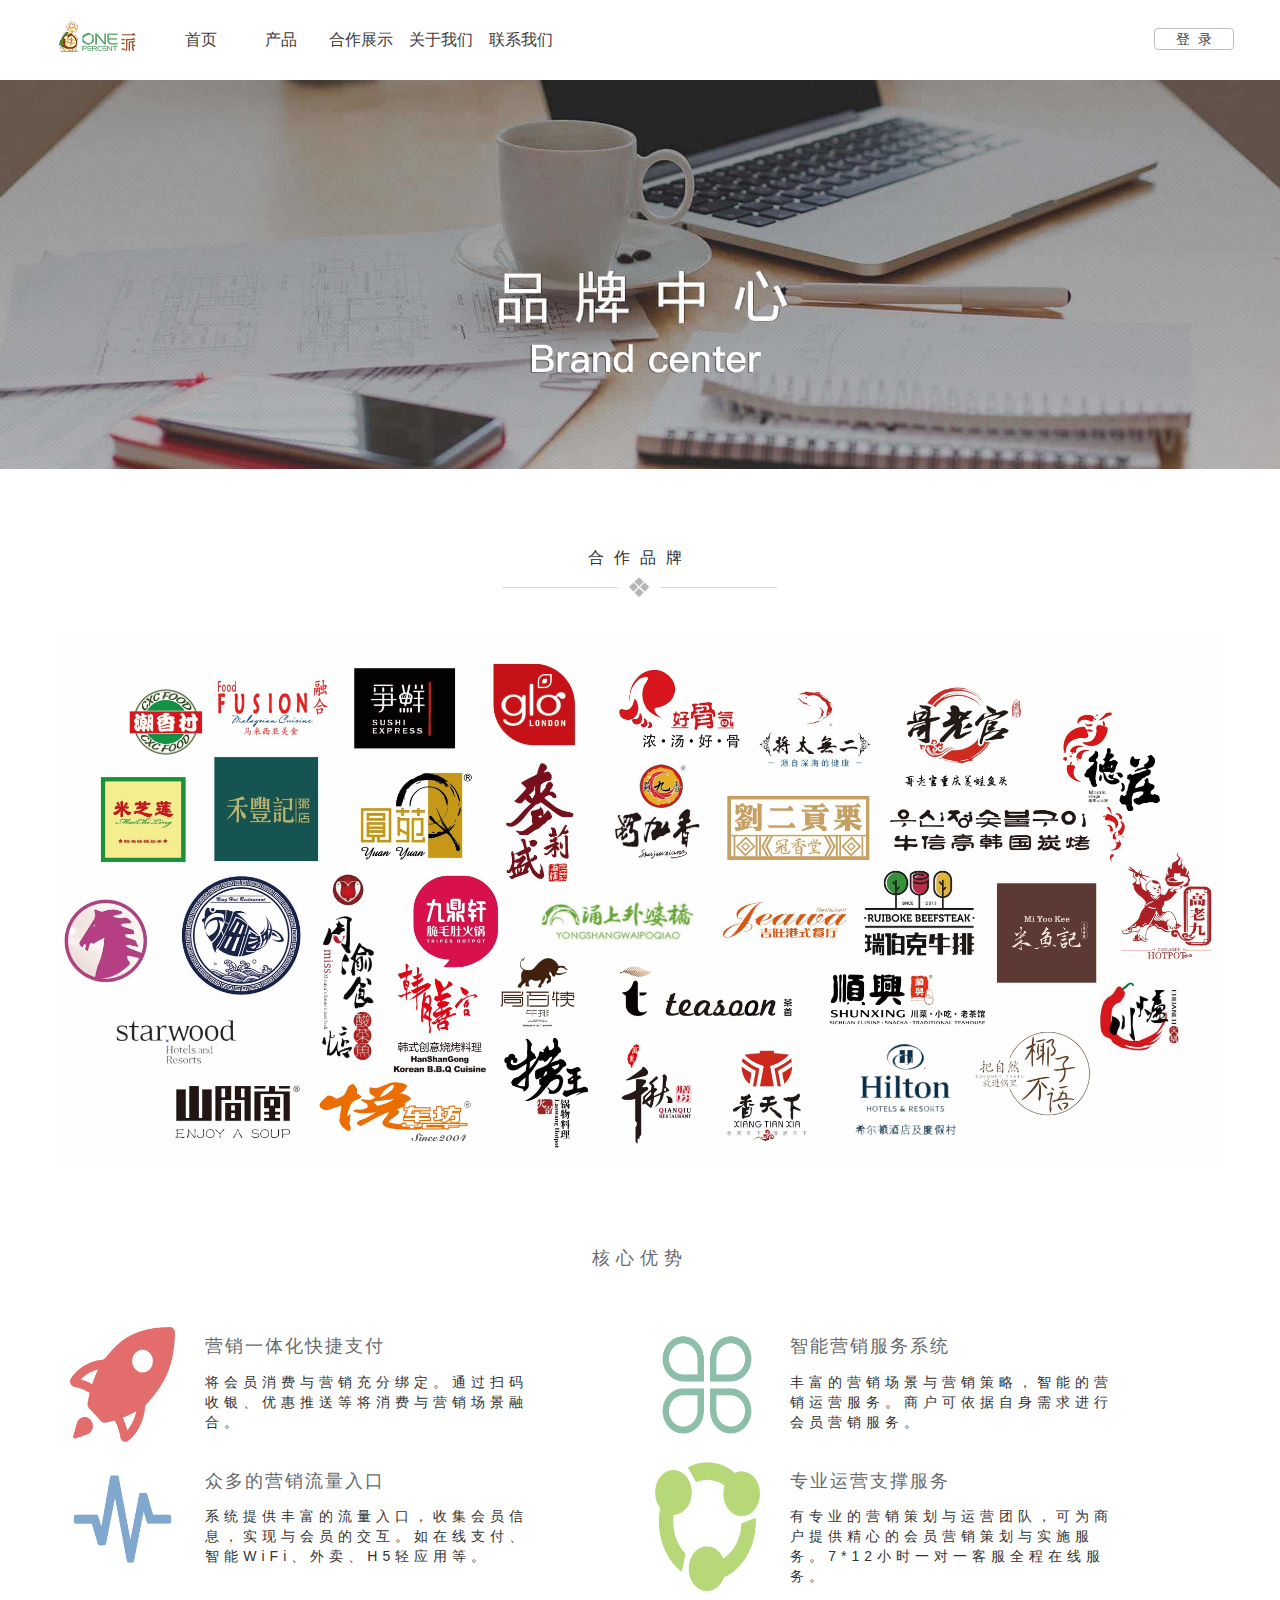
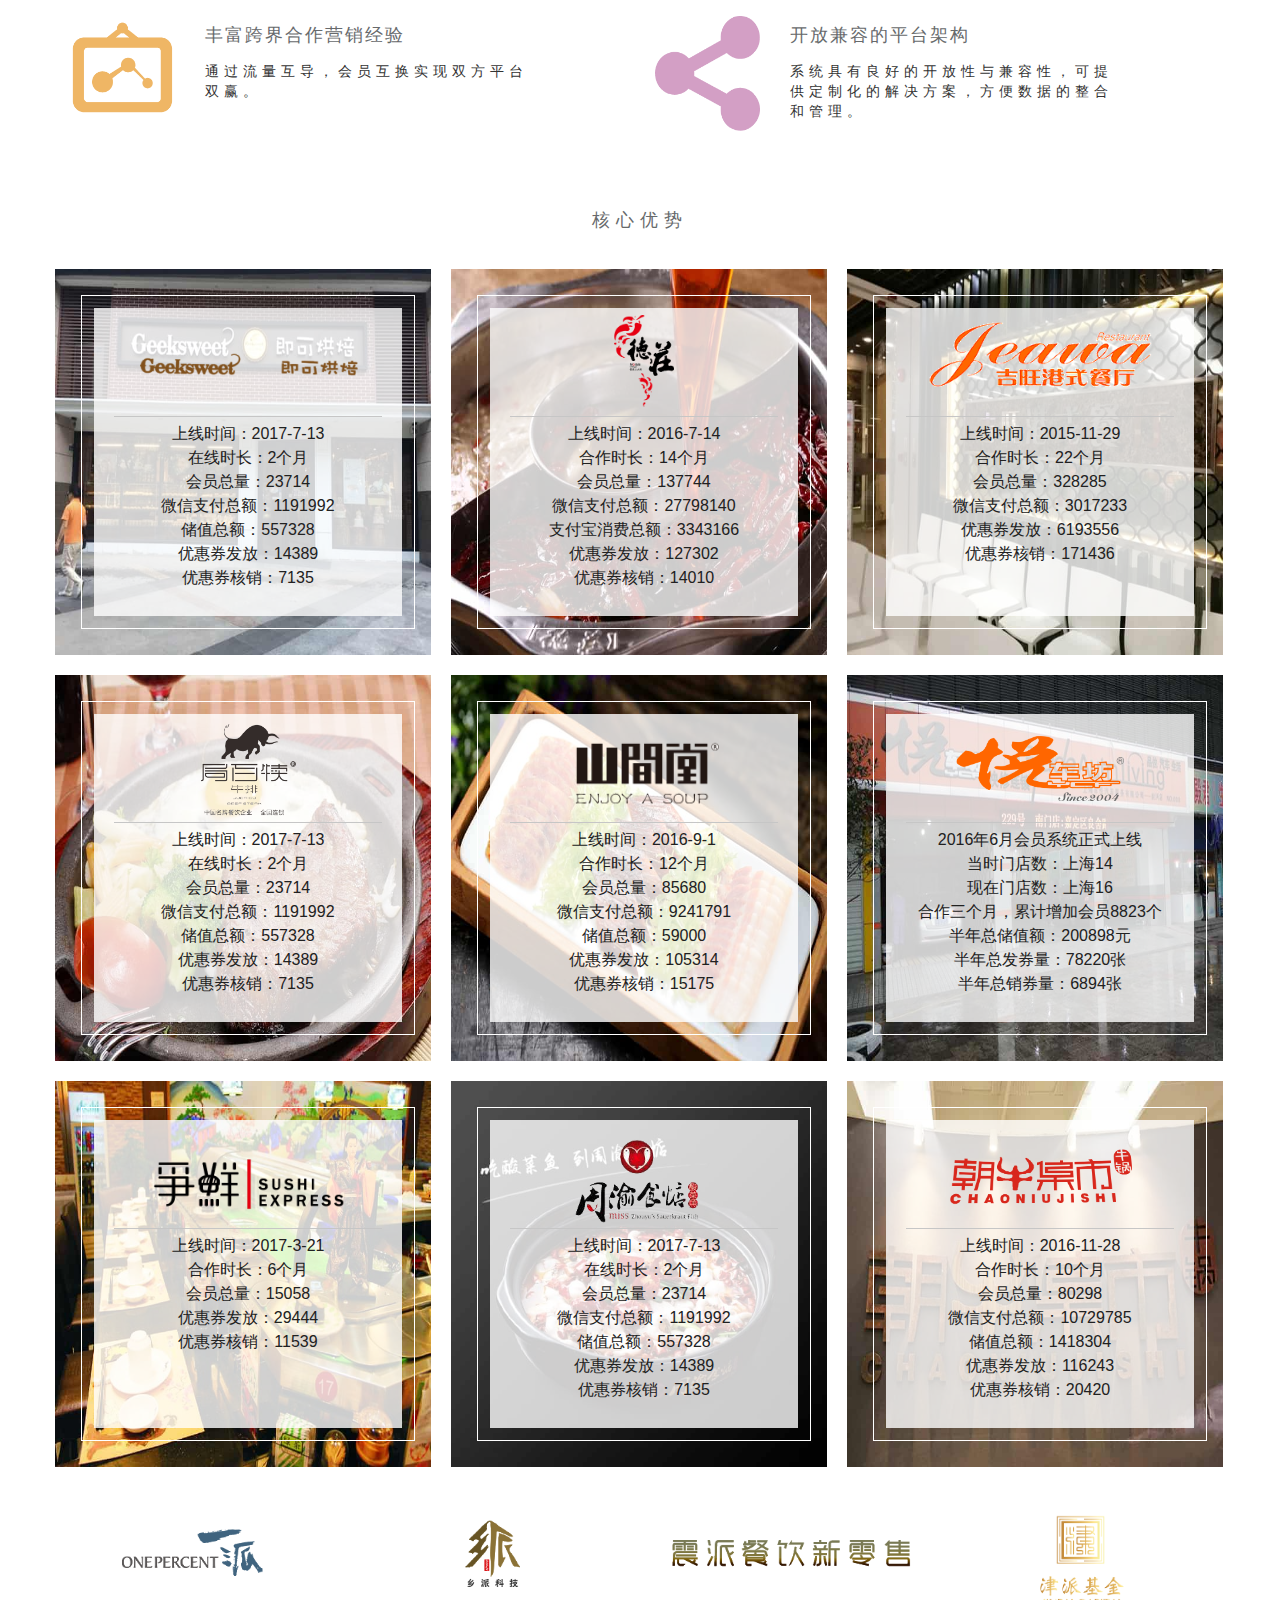
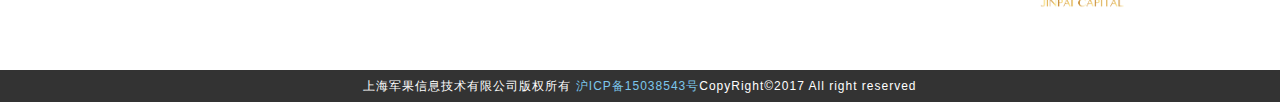
<file: Coop.html>
<!DOCTYPE html>
<html lang="en">

	<head>
		<meta charset="utf-8" />
		<meta http-equiv="X-UA-Compatible" content="IE=edge">
		<meta name="viewport" content="width=device-width, initial-scale=1">
		<title>OnePercent一派--生活服务行业会员营销管理专业品牌</title>
		<link rel="stylesheet" type="text/css" href="css/header-nav.css" />
		<link rel="stylesheet" type="text/css" href="icon/icon-nav.css" />
		<link rel="stylesheet" type="text/css" href="css/new_file.css" />
		<link rel="stylesheet" type="text/css" href="css/animate.css" />
	</head>

	<body>
		<div id="headertwo"></div>
		<section class="adtimw" >
			<div class="bg ">
				<img src="img/brand-topBg.png" class="w100" alt=""/>
			</div>
		</section>
		<section id="brand-cooperation">
			<div class="cont">
				<div class=" mt80">
					<h3 class="t-center">合作品牌</h3>
					<div class="mtb30 t-center">
						<img src="img/line.png"  alt=""/>
					</div>
				</div>
				<div class="animated fadeInUp">
					<img src="img/logo-bg.jpg" alt=""/>
				</div>
			</div>
		</section>
		<section>
			<div class="cont">
				<h4 class="t-center mb40 mt80 letter-spacing6 fs18">核心优势</h4>
				<ul class="flex flex-wrap advantages">
					<li class="pa-t20  fadeInLeft animated letter-spacing2 w50">
						<figure class="flex ">
							<img src="img/W-icon1.png" class="coP-lr15" alt=""/>
							<figcaption class="coP-lr15">
								<h4 class="fs18">营销一体化快捷支付</h4>
								<p class="flh20 ">
									将会员消费与营销充分绑定。通过扫码收银、优惠推送等将消费与营销场景融合。
								</p>
							</figcaption>
						</figure>
					</li>
					<li class="pa-t20  fadeInRight animated letter-spacing2 w50">
						<figure class="flex ">
							<img src="img/W-icon2.png" class="coP-lr15" alt=""/>
							<figcaption class="coP-lr15">
								<h4 class="fs18">智能营销服务系统</h4>
								<p class="flh20 ">
									丰富的营销场景与营销策略，智能的营销运营服务。商户可依据自身需求进行会员营销服务。
								</p>
							</figcaption>
						</figure>
					</li>
					<li class="pa-t20  fadeInLeft animated letter-spacing2 w50">
						<figure class="flex ">
							<img src="img/W-icon3.png" class="coP-lr15" alt=""/>
							<figcaption class="coP-lr15">
								<h4 class="fs18">众多的营销流量入口</h4>
								<p class="flh20 ">
									系统提供丰富的流量入口，收集会员信息，实现与会员的交互。如在线支付、智能WiFi、外卖、H5轻应用等。
								</p>
							</figcaption>
						</figure>
					</li>
					<li class="pa-t20  fadeInRight animated letter-spacing2 w50">
						<figure class="flex ">
							<img src="img/W-icon4.png" class="coP-lr15" alt=""/>
							<figcaption class="coP-lr15">
								<h4 class="fs18">专业运营支撑服务</h4>
								<p class="flh20 ">
									有专业的营销策划与运营团队，可为商户提供精心的会员营销策划与实施服务。7*12小时一对一客服全程在线服务。
								</p>
							</figcaption>
						</figure>
					</li>
					<li class="pa-t20  fadeInLeft animated letter-spacing2 w50">
						<figure class="flex ">
							<img src="img/W-icon5.png" class="coP-lr15" alt=""/>
							<figcaption class="coP-lr15">
								<h4 class="fs18">丰富跨界合作营销经验</h4>
								<p class="flh20 ">
									通过流量互导，会员互换实现双方平台双赢。
								</p>
							</figcaption>
						</figure>
					</li>
					<li class="pa-t20  fadeInRight animated letter-spacing2 w50">
						<figure class="flex ">
							<img src="img/W-icon6.png" class="coP-lr15" alt=""/>
							<figcaption class="coP-lr15">
								<h4 class="fs18">开放兼容的平台架构</h4>
								<p class="flh20 ">
									系统具有良好的开放性与兼容性，可提供定制化的解决方案，方便数据的整合和管理。
								</p>
							</figcaption>
						</figure>
					</li>
				</ul>
			</div>

			<div class="cont contian">
				<h4 class="t-center mb40 mt80 letter-spacing6 fs18">核心优势</h4>
				<ul class="flex flex-wrap andlist">
					<li class=" t-center anv W-an animated fadeInUp"
						style="background: url(img/an1.jpg) no-repeat center/100% 100%;">
						<div class="W-anb">
							<div class="t-center W-anlog W-anli">
								<img src="img/an1-log.png" class="W-an1 w100" alt=""/>
							</div>
							<p>
								上线时间：2017-7-13 <br/> 在线时长：2个月 <br/> 会员总量：23714
								<br/> 微信支付总额：1191992
								<br/> 储值总额：557328
								<br/> 优惠券发放：14389
								<br/> 优惠券核销：7135
							</p>
						</div>

						<div class="W-anb-chil">
							<h4 class="t-center W-annr-h">营销策划</h4>
							<p class="t-left W-annr">
								2017年7月13日－2017年7月20日，开业储值，充值88送30代金券，开业7天总储值额达156640。
							</p>
							<p class="t-left W-annr">
								2017年7月13日－2017年9月25日，累计2个月内消费超过2次的客人达到7930人，累计2个月内消费超过3次的客人达到4423人，累计2个月内消费超过4次的客人达到3854人。
							</p>
						</div>
					</li>
					<li class=" t-center anv ml20 mb20 W-an animated fadeInUp"
						style="background: url(img/an2.jpg) no-repeat center/100% 100%;">
						<div class="W-anb">
							<div class="t-center W-anlog W-anli">
								<img alt="" class="W-an2 " src="img/an2-log.png"/>
							</div>
							<p>
								上线时间：2016-7-14 <br/> 合作时长：14个月
								<br/> 会员总量：137744
								<br/> 微信支付总额：27798140
								<br/> 支付宝消费总额：3343166
								<br/> 优惠券发放：127302
								<br/> 优惠券核销：14010
							</p>
						</div>

						<div class="W-anb-chil">
							<h4 class="t-center W-annr-h">营销策划</h4>
							<p class="t-left W-annr">
								2017年3月－2017年8月，鸳鸯锅底活动：鸳鸯壁合，在线抽奖赠送鸳鸯锅底+乳酸菌一瓶，总共发送2000份，使用1699份。
							</p>
							<p class="t-left W-annr">
								2017年8月－2017年10月，美食大转盘活动，18、28、38、48、58、68代金券任意抽活动，58元（满299可用）发送6328张，使用2879张，累计带来营业额1208707元。
							</p>
						</div>
					</li>
					<li class=" t-center anv  ml20 mb20 W-an animated fadeInUp"
						style="background: url(img/an3.jpg) no-repeat center/100% 100%;">
						<div class="W-anb">
							<div class="t-center W-anlog W-anli">
								<img src="img/an3-log.png" class="W-an3 w100" alt=""/>
							</div>
							<p>
								上线时间：2015-11-29 <br/> 合作时长：22个月
								<br/> 会员总量：328285
								<br/> 微信支付总额：3017233
								<br/> 优惠券发放：6193556
								<br/> 优惠券核销：171436
							</p>
						</div>

						<div class="W-anb-chil">
							<h4 class="t-center W-annr-h">营销策划</h4>
							<p class="t-left W-annr">
								2016年12月5日－12月6日，周年庆疯狂转发券，A券7.8折不到24小时转发了11037张，B券100元周年代金券限量1000张全部领取，A券使用量1029张，B券使用量798张。带来直接营业额40万。
							</p>
							<p class="t-left W-annr">
								2017年3月1日－3月26日，午市疯狂转发券，A券午市7.8折一个月发送13084张，
								B券50元代金券限量1000张全部领取，A券使用量1350张，B券使用量830张，当月带来营业额43万。
							</p>
						</div>
					</li>
					<li class=" t-center anv  W-an animated fadeInUp"
						style="background: url(img/an4.jpeg) no-repeat center/100% 100%;">
						<div class="W-anb">
							<div class="t-center W-anlog W-anli">
								<img src="img/an4-log.png" class="W-an4 w100" alt=""/>
							</div>
							<p>
								上线时间：2017-7-13 <br/> 在线时长：2个月 <br/> 会员总量：23714
								<br/> 微信支付总额：1191992
								<br/> 储值总额：557328
								<br/> 优惠券发放：14389
								<br/> 优惠券核销：7135
							</p>
						</div>

						<div class="W-anb-chil">
							<h4 class="t-center W-annr-h">营销策划</h4>
							<p class="t-left W-annr">
								2017年5月11日－2017年5月22日，牛排买一送一限时活动券，总计发放5000张，使用2402张。
							</p>
							<p class="t-left W-annr">
								2017年5月24日－2017年7月24日，大转盘活动，赠送7款特色小吃单品兑换券，总计发放1400份，使用877份。
							</p>
						</div>
					</li>
					<li class=" t-center anv  ml20 mb20 W-an animated fadeInUp"
						style="background: url(img/an5.JPG) no-repeat center/100% 100%;">
						<div class="W-anb">
							<div class="t-center W-anlog W-anli">
								<img src="img/an5-log.png" class="W-an5 w100" alt=""/>
							</div>
							<p>
								上线时间：2016-9-1 <br/> 合作时长：12个月
								<br/> 会员总量：85680
								<br/> 微信支付总额：9241791
								<br/> 储值总额：59000
								<br/> 优惠券发放：105314
								<br/> 优惠券核销：15175
							</p>
						</div>

						<div class="W-anb-chil">
							<h4 class="t-center W-annr-h">营销策划</h4>
							<p class="t-left W-annr">
								2016年9月1日－2016年10月31日，开卡送券，赠送20元代金券，总共发出22575张，总核销8625张。
							</p>
							<p class="t-left W-annr">
								2016年9月1日－2016年10月31日，疯狂转发券，a券18元茶饮兑换券，转发后10人领取任意煨汤5折券，a券发行量11239张，使用量898张，b券发行量725张，使用量678张，转换营业额10万以上。
							</p>
						</div>
					</li>
					<li class=" t-center anv  ml20 mb20 W-an animated fadeInUp"
						style="background: url(img/an6.jpeg) no-repeat center/100% 100%;">
						<div class="W-anb">
							<div class="t-center W-anlog W-anli">
								<img src="img/an6-log.png" class="W-an6 w100" alt=""/>
							</div>
							<p>
								2016年6月会员系统正式上线 <br/> 当时门店数：上海14
								<br/> 现在门店数：上海16 <br/> 合作三个月，累计增加会员8823个
								<br/> 半年总储值额：200898元
								<br/> 半年总发券量：78220张
								<br/> 半年总销券量：6894张
							</p>
						</div>

						<div class="W-anb-chil">
							<h4 class="t-center W-annr-h">营销策划</h4>
							<p class="t-left W-annr">
								2016年6月1日－10月31日，白金会员套餐998元，包含一年内无限次洗车、黑魔术度晶一套、漆面抛光还原一套、内饰护理一套，销售1100多套，带来直接消费100多万。
							</p>
							<p class="t-left W-annr">
								2016年6月1日－10月31日，钻石会员套餐1998元，包含一年内无限次洗车、黑魔术度晶加强版一套、漆面抛光还原一套、高级内饰护理一套，安博睿空调清洗一套，销售700多套，带来消费140多万。每一元营销费用回报率：1:45.78。
							</p>
						</div>
					</li>
					<li class=" t-center anv W-an animated fadeInUp"
						style="background: url(img/an7.jpeg) no-repeat center/100% 100%;">
						<div class="W-anb">
							<div class="t-center W-anlog W-anli">
								<img src="img/an7-log.png" class="W-an7 w100" alt=""/>
							</div>
							<p>
								上线时间：2017-3-21 <br/> 合作时长：6个月
								<br/> 会员总量：15058
								<br/> 优惠券发放：29444
								<br/> 优惠券核销：11539
							</p>
						</div>

						<div class="W-anb-chil">
							<h4 class="t-center W-annr-h">营销策划</h4>
							<p class="t-left W-annr">
								2016年11月1日－2016年11月15日，新店开业霸王餐，半个月转发助力5572次，极大提高商户知名度。
							</p>
							<p class="t-left W-annr">
								2016年9月1日－2016年10月31日，开卡赠送69元&39元优惠券各三张，总共发出20000多张核销核销5000多张，二次到店核销2000多张，两个月为商家带来至少80万的重复消费营业额。每一元营销费用回报率：1:38.02。
							</p>
						</div>
					</li>
					<li class=" t-center anv  ml20 mb20 W-an animated fadeInUp"
						style="background: url(img/an8.jpeg) no-repeat center/100% 100%;">
						<div class="W-anb">
							<div class="t-center W-anlog W-anli">
								<img src="img/an8-log.png" class="W-an8 w100" alt=""/>
							</div>
							<p>
								上线时间：2017-7-13 <br/> 在线时长：2个月 <br/> 会员总量：23714
								<br/> 微信支付总额：1191992
								<br/> 储值总额：557328
								<br/> 优惠券发放：14389
								<br/> 优惠券核销：7135
							</p>
						</div>

						<div class="W-anb-chil">
							<h4 class="t-center W-annr-h">营销策划</h4>
							<p class="t-left W-annr">
								2016年7月－2016年9月，会员大转盘活动，10元、15元、30元、40元、50元、66元代金券，总计发送3000张，使用1875张，带来营业额446250元。
							</p>
							<p class="t-left W-annr">
								2017年1月1日－2017年2月28日，推出幸福礼品卡，包含：送鱼1斤+果汁1扎、送鱼1斤（全天）、送口水鸡1份+酸梅汁1扎、送鱼1斤（宵夜），6家店总计发送3000张，在淡季带来营业额77万以上。
							</p>
						</div>
					</li>
					<li class=" t-center anv  ml20 mb20 W-an animated fadeInUp"
						style="background: url(img/an9.jpg) no-repeat center/100% 100%;">
						<div class="W-anb">
							<div class="t-center W-anlog W-anli">
								<img src="img/an9-log.png" class="W-an9 w100" alt=""/>
							</div>
							<p>
								上线时间：2016-11-28 <br/> 合作时长：10个月
								<br/> 会员总量：80298
								<br/> 微信支付总额：10729785
								<br/> 储值总额：1418304
								<br/> 优惠券发放：116243
								<br/> 优惠券核销：20420
							</p>
						</div>

						<div class="W-anb-chil">
							<h4 class="t-center W-annr-h">营销策划</h4>
							<p class="t-left W-annr">
								2016年11月－2016年12月，新用户开卡赠送8.6折食通海南通吃券，旗下6大品牌共享折扣，2个月发送10000张优惠券，使用6781张。
							</p>
							<p class="t-left W-annr">
								2017年1月1日－2017月8月31日，叶子不语海口旗舰店30元代金券（满100可用），累计发放10678张，使用2789张，累计带来营业额700039元。
							</p>
						</div>
					</li>
				</ul>
			</div>
		</section>
		<div id="footer"></div>
		<script src="js/jquery-1.11.0.js" type="text/javascript" charset="utf-8"></script>
		<script src="js/header-footer.js" type="text/javascript" charset="utf-8"></script>
		<div class="loginPop hide" id="loginPop">
			<div class="loginPop-cent">
				<h2 class="mt20 mb10">登录一派数据管理平台<img class ="closeLogin" src='img/close.png' alt=""/></h2>
				<form class="bg-coff ">
					<div class="form-container">
						<label><input id="userName" class="input" type="text" placeholder="请输入用户名" /></label>
						<p class='warn warningTipName'></p>
						<label><input id="pwd" class="input" type="password" placeholder="请输入密码" /></label>
						<p class='warn warningTipPsd'></p>
						<div>
							<label><input id="remberPassword" type='checkbox' /></label>
							<span style="line-height: 40px; height: 40px; font-size: 18px; color: #404344">记住密码</span> &nbsp;&nbsp;&nbsp;&nbsp;
							<label><input id="newVersion" type='checkbox' checked="checked" style="display: none" /></label>
							<span style="line-height: 40px; height: 40px; font-size: 18px; color: #909090;display: none">新版系统</span>
						</div>
					</div>
					<div class='warn warningTip'>
					</div>
					<div class='btn-container'>
						<a href="javascript:void(0)"  id="login_" class="btn  btn-blue">登录</a>
					</div>
				</form>
			</div>
		</div>

		<script type="text/javascript">
			$(function() {
				$(".closeLogin").click(function() {
					$(".loginPop").slideToggle();
				});
			})
		</script>
	</body>

</html>
</file>
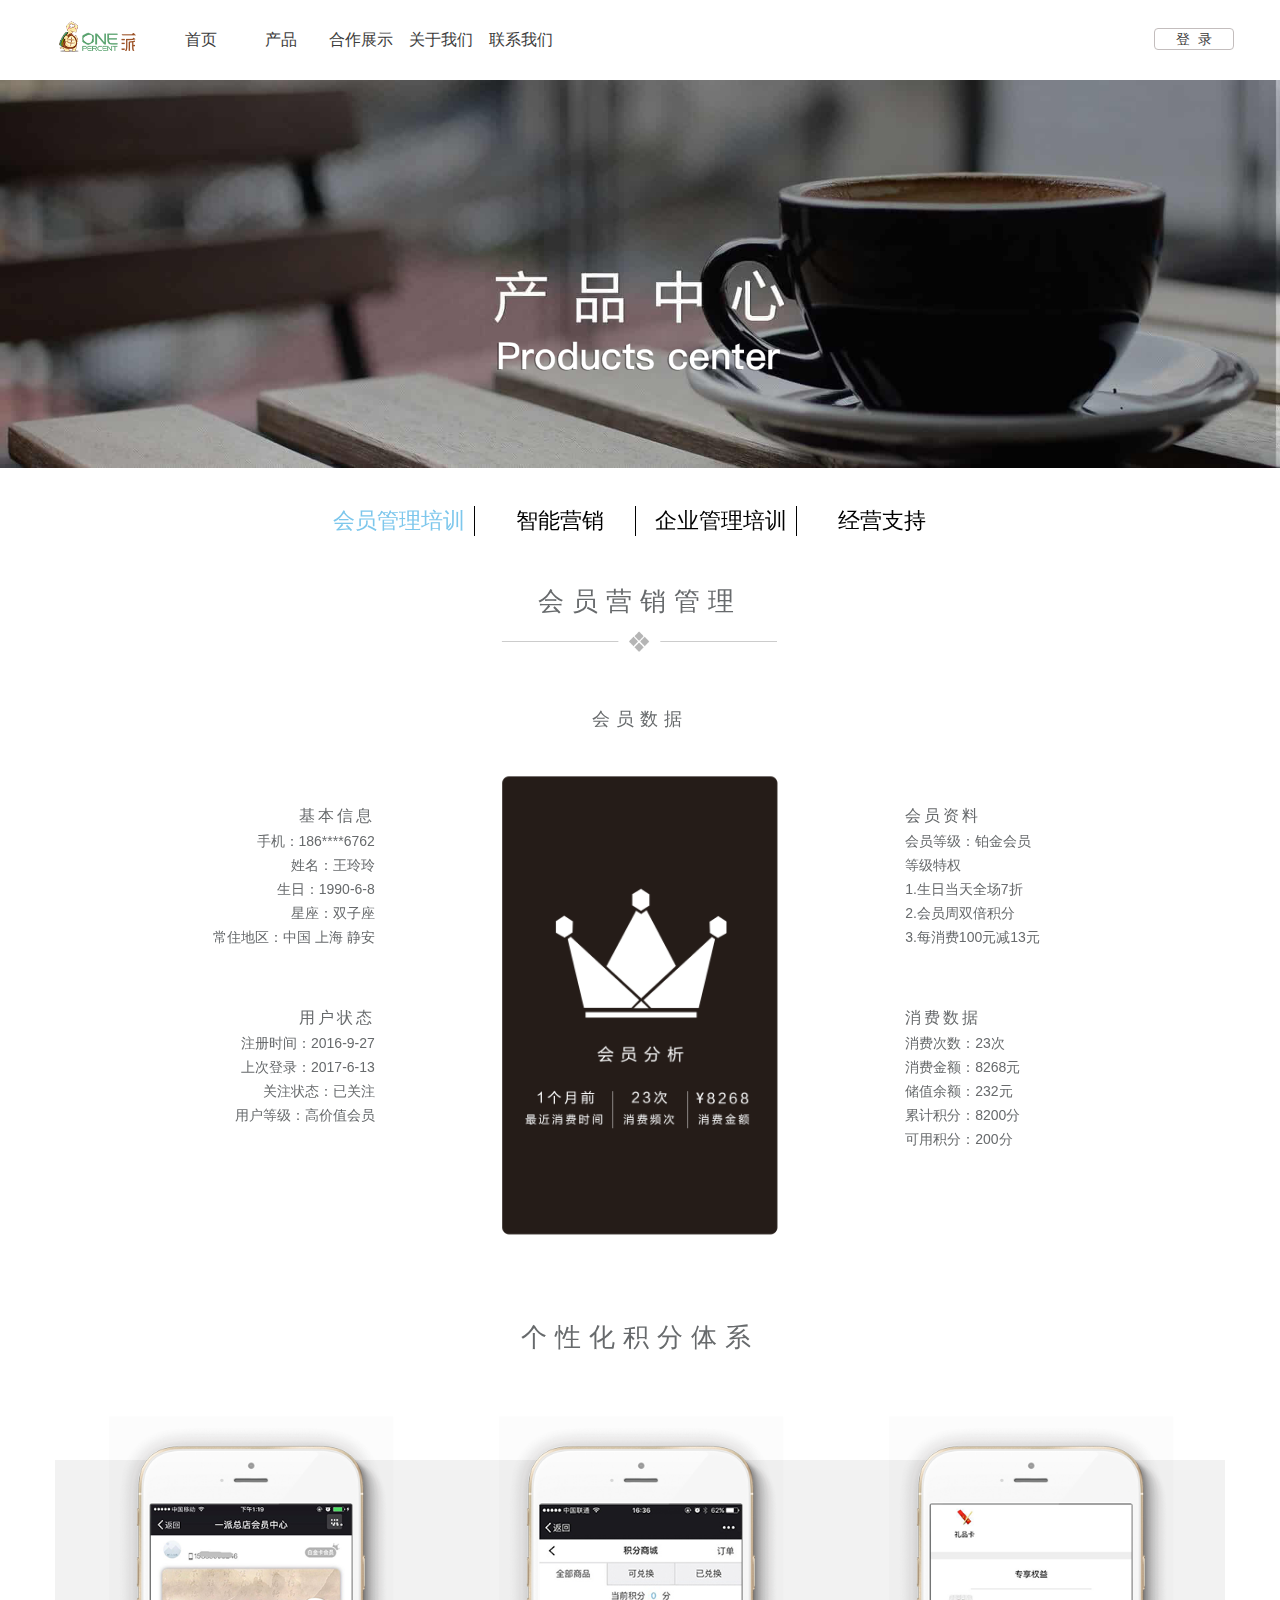
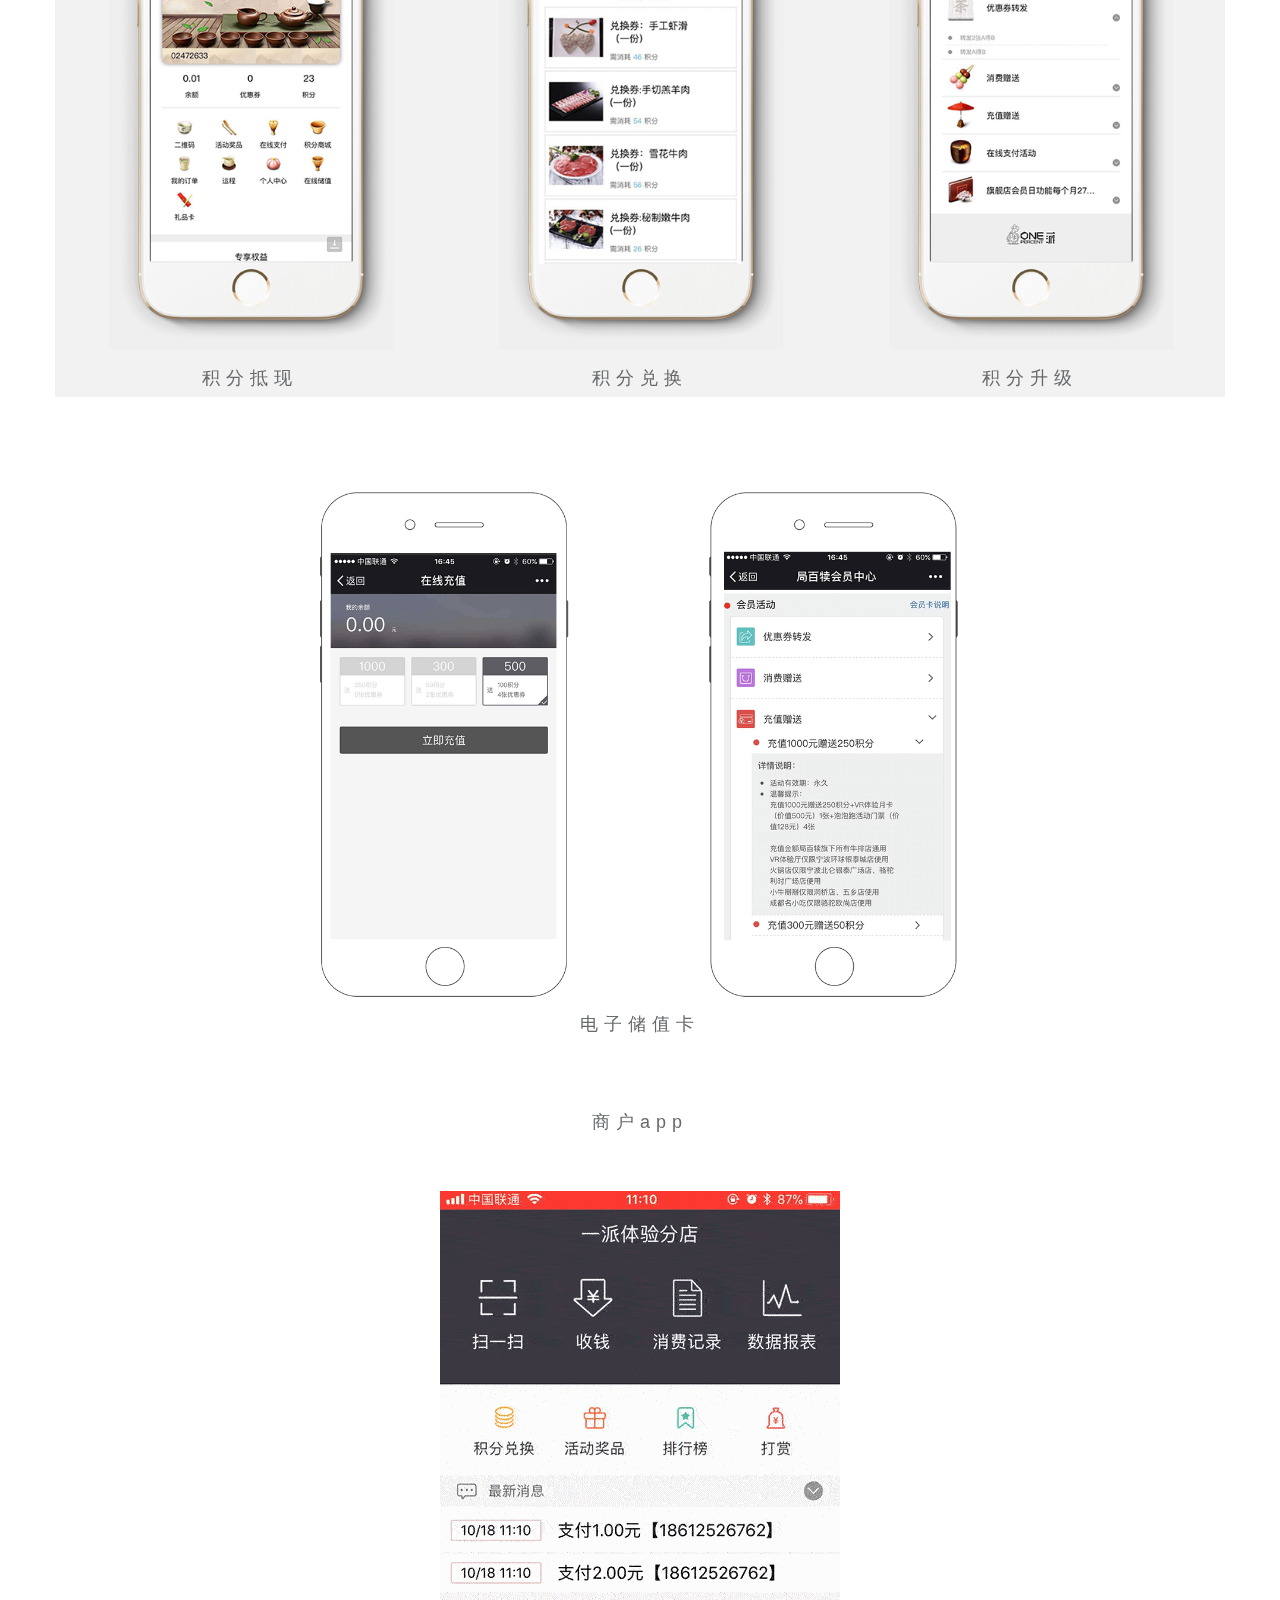
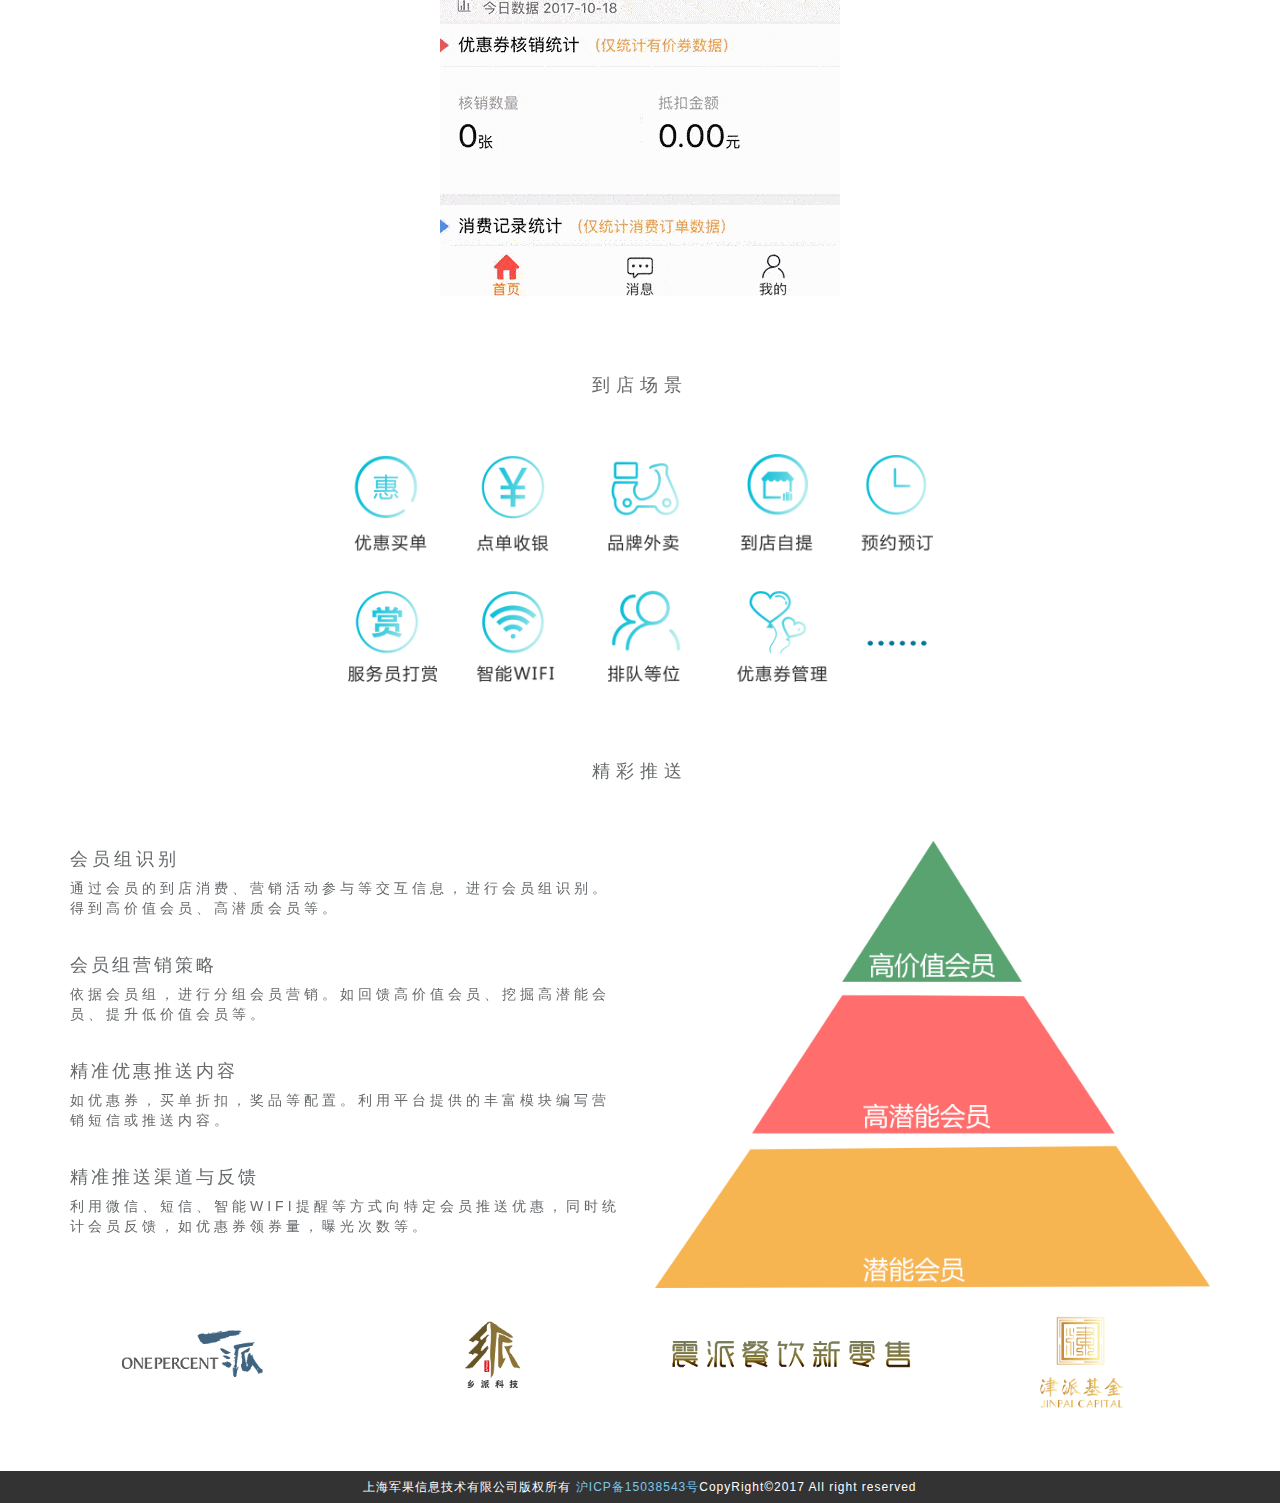
<file: products.html>
<!DOCTYPE html>
<html lang="en">

	<head>
		<meta charset="utf-8" />
		<meta http-equiv="X-UA-Compatible" content="IE=edge">
		<meta name="viewport" content="width=device-width, initial-scale=1">
		<title>OnePercent一派--生活服务行业会员营销管理专业品牌</title>
		<link rel="stylesheet" type="text/css" href="css/header-nav.css" />
		<link rel="stylesheet" type="text/css" href="icon/icon-nav.css" />
		<link rel="stylesheet" type="text/css" href="css/new_file.css" />
		<link rel="stylesheet" type="text/css" href="css/animate.css" />
		<link rel="stylesheet" type="text/css" href="css/swiper-3.4.1.min.css" />
	</head>

	<body>
		<div id="headertwo"></div>
		<section class="adtimw">
			<div class="bg">
				<img src="img/product-bg.png" alt="" class="w100"/>
			</div>
		</section>
		<main>
			<section>
				<div class="porw w100 over-hidden">
					<div class="porw-banner    swiper-container swiper-container1">
						<div class="swiper-pagination swiper-pagination1"></div>
						<div class="swiper-wrapper pa-t40">
							<div class="porw-vip  w100 swiper-slide">
								<h3 class="t-center mt80 fs26 letter-spacing8">会员营销管理</h3>
								<div class="t-center"><img src="img/line.png" class=" mb30 w300px" alt=""/></div>
								<h4 class="t-center fs-co33 fs18 letter-spacing6 mt20 mb40">会员数据</h4>
								<div class="minban woe  clearfix">
									<div class="fl w33 woe fadeInLeft animated t-right">
										<div class="m-t40b66 woe mr18-100">
											<h5 class="mb10 fs-co33 fs16 letter-spacing3">基本信息</h5>
											<p class="mb10">手机：186****6762</p>
											<p class="mb10">姓名：王玲玲</p>
											<p class="mb10">生日：1990-6-8</p>
											<p class="mb10">星座：双子座</p>
											<p class="mb10">常住地区：中国 上海 静安</p>
										</div>
										<div class="mr18-100 woe mb60">
											<h5 class="mb10  fs-co33 fs16 letter-spacing3">用户状态</h5>
											<p class="mb10">注册时间：2016-9-27</p>
											<p class="mb10">上次登录：2017-6-13</p>
											<p class="mb10">关注状态：已关注</p>
											<p class="mb10">用户等级：高价值会员</p>
										</div>
									</div>
									<div class="fl w33 woe animated zoomIn"><img src="img/product-vip.png" class="responsive-img" width="360px" alt=""/></div>
									<div class="fl w33 woe t-left fadeInRight animated">
										<div class="m-t40b66  woe ml18-100">
											<h5 class="mb10  fs-co33 fs16 letter-spacing3">会员资料</h5>
											<p class="mb10">会员等级：铂金会员</p>
											<p class="mb10">等级特权</p>
											<p class="mb10">1.生日当天全场7折</p>
											<p class="mb10">2.会员周双倍积分</p>
											<p class="mb10">3.每消费100元减13元</p>
										</div>
										<div class=" ml18-100  woe">
											<h5 class="mb10  fs-co33 fs16 letter-spacing3">消费数据</h5>
											<p class="mb10">消费次数：23次</p>
											<p class="mb10">消费金额：8268元</p>
											<p class="mb10">储值余额：232元</p>
											<p class="mb10">累计积分：8200分</p>
											<p class="mb10">可用积分：200分</p>
										</div>
									</div>
								</div>
								<div class="t-center  mt80 minban">
									<h3 class="t-center  fs26 letter-spacing8">个性化积分体系</h3>
									<div class="mt110  clearfix" style="background: rgb(242,242,242);">
										<div class="fl w33 woe point t-center animated  fadeInLeft mt-50">
											<img class="responsive-img" src="img/p-t-l.png" alt=""/>
											<h5 class="fs-co33 fs18 letter-spacing6">积分抵现</h5>
										</div>
										<div class="fl w33 woe point t-center animated  zoomIn point-text-m mt-50">
											<img class="responsive-img" src="img/p-t-c.png" alt=""/>
											<h5 class="fs-co33 fs18 letter-spacing6">积分兑换</h5>
										</div>
										<div class="fl w33 woe  t-center animated  fadeInRight point-text-m mt-50">
											<img class="responsive-img" src="img/p-t-z.png" alt=""/>
											<h5 class="fs-co33 fs18 letter-spacing6">积分升级</h5>
										</div>
									</div>
									<div class="container" style="margin-top:80px">
										<div class="flex worp">
											<div class="coP-lr15 w50 worp  t-center animated  fadeInLeft">
												<img class="responsive-img" src="img/p-b-l.png" alt=""/>
											</div>
											<div class="coP-lr15 w50 worp t-center  animated  zoomIn">
												<img class="responsive-img" src="img/p-b-c.png" alt=""/>
											</div>
										</div>
										<div class="point-text">
											<div class="col-md-12 text-center wow animated fadeInLeft">
												<h5 class="fs-co33 fs18 letter-spacing6">电子储值卡</h5>
											</div>
										</div>
									</div>
								</div>
								<div class="point-system mt80">
									<h4 class="t-center fs-co33 fs18 letter-spacing6 mt30b60">商户app</h4>
									<div class="container pa-lr15">
										<div class="t-center animated fadeInUp W-img">
											<img src="img/W-shang1.gif"  alt=""/>
										</div>
									</div>
								</div>
								<div class="mt80">
									<h4 class="t-center fs-co33 fs18 letter-spacing6 mt30b60">到店场景</h4>
									<div class="minban">
										<div class="t-center animated fadeInUp ">
											<img src="img/W-menu-icon1.png" class="w50" alt=""/>
										</div>
									</div>
								</div>
								<div class="mt80">
									<h4 class="t-center fs-co33 fs18 letter-spacing6 mt30b60">精彩推送</h4>
								</div>
								<div class="minban flex  worps">
									<div class="coP-lr15 worp t-left w50 animated fadeInLeft letter-spacing4 fs18 fs-co33">
										<h4>会员组识别</h4>
										<p class="mb10 fs14 flh20">通过会员的到店消费、营销活动参与等交互信息，进行会员组识别。得到高价值会员、高潜质会员等。</p>
										<br />
										<h4 class="fs18 fs-co33 letter-spacing3">会员组营销策略</h4>
										<p class="mb10  fs14 flh20">依据会员组，进行分组会员营销。如回馈高价值会员、挖掘高潜能会员、提升低价值会员等。</p>
										<br />
										<h4 class="fs18 fs-co33 letter-spacing3">精准优惠推送内容</h4>
										<p class="mb10 fs14 flh20">如优惠券，买单折扣，奖品等配置。利用平台提供的丰富模块编写营销短信或推送内容。</p>
										<br />
										<h4 class="fs18 fs-co33 letter-spacing3">精准推送渠道与反馈</h4>
										<p class=" fs14 flh20">利用微信、短信、智能WIFI提醒等方式向特定会员推送优惠，同时统计会员反馈，如优惠券领券量，曝光次数等。</p>
									</div>
									<div class="coP-lr15 worp animated fadeInUp w50">
										<img src="img/W-pyramid.png" class="w100"  alt=""/>
									</div>
								</div>
							</div>
							<div class="porw-vip w100 swiper-slide">
								<h3 class="t-center fs-co333 mt80 fs26 letter-spacing8">智慧营销</h3>
								<div class="t-center"><img src="img/line.png" class=" mtb30 w300px" alt=""/></div>
								<h4 class="t-center fs-co333 fs18 letter-spacing6 mt20 mb40">营销四剑客</h4>
								<div class="swiper-container swiper-container2  cont">
									<div class="swiper-wrapper swiper-wrapper2 ">
										<div class="swiper-slide swiper-slide1 t-center flex">
											<div class="coP-lr15"><img src="img/W-f1.jpg" alt="" class="w66" /></div>
											<div class="coP-lr15"><img src="img/W-f2.jpg" alt="" class="w66" /></div>
										</div>
										<div class="swiper-slide swiper-slide2 flex">
											<div class="coP-lr15 gift W-leftj t-center">
												<img src="img/W-li.jpg" class="w80" alt=""/>
											</div>
											<div class="w50 W-two">
												<figure class="flex">
													<div class="w33 coP-lr15 mtb60"><img src="img/W-liG.jpg"  alt="" class="w100"/></div>
													<figcaption class="w66  fs-co333 flh20 mtb60">
														<p class="mb0 mt0">
															商户后台配置礼品卡内容，可组合余额积分、优惠券与一张卡之中，供商家打印实体卡线下销售，同时生成礼品卡链接供用户在线购买
														</p>
													</figcaption>
												</figure>
												<figure class="flex">
													<div class="w33 coP-lr15"><img src="img/W-liC.jpg" class="w100" alt=""/></div>
													<figcaption class="w66  fs-co333 flh20  letter-spacing1">
														<p class="mb0 mt0">
															1、企业客户送礼，内含储值余额、积分等<br /> 2、老会员年度回馈，如“幸福卡”，内含菜品组合兑换券，抵扣券
															<br /> 3、时令实物售卖，如粽子卡、大闸蟹卡等
														</p>
													</figcaption>
												</figure>
											</div>
										</div>
										<div class="swiper-slide   flex">
											<div class="coP-lr15 W-la">
												<p class="W-h-p t-center mb10">
													辣府红包<br /> 两周页面打开次数15万 + <br /> 游戏运营次数40万 + <br /> 活动页面浏览次数50万 + <br /> 收集目标用户信息4万 +<br />
													<strong>体验</strong><br />
													<img src="img/W-h5ma.jpg" class="w33" alt=""/>
												</p>
												<p class="W-h-p2" style="color: #595959;font-size: 16px;">
													1、品牌传播，高频互动<br /> 2、实现商户多元化场景需求 <br /> 3、数据一体化实时对接 <br /> 4、根据商家需求，主题营销进行定制
												</p>
											</div>
											<div class="coP-lr15 w-h5 w50">
												<img src="img/W-H5.jpg" class="w80" alt=""/>
											</div>
										</div>
										<div class="swiper-slide flex">
											<div class="coP-lr15 ml60">
												<img src="img/W-zhu.jpg" class="W-zhu" alt=""/>
											</div>
											<div class="coP-lr15 flex flex-v-center W-h-p">
												<p>
													<strong>目的</strong><br /> 1、到店客人转发未到店客人，增加品牌曝光 <br /> 2、传播具有更高转化率 <br /> 3、公众号吸粉、会员拉新利器 <br />
												</p>
											</div>
										</div>
									</div>
									<div class="swiper-pagination swiper-pagination2"></div>
								</div>
								<div class="cont flex flex-wrap">
									<div class="mt80 marketing coP-lr15">
										<h4 class="t-center fs-co333 fs18 letter-spacing6  mb40">线上营销</h4>
										<div class="t-center mark">
											<img src="img/W-menu-icon2.png" class=" w50" alt=""/>
										</div>
									</div>
									<div class="mt80 marketing coP-lr15">
										<h4 class="t-center fs-co333 fs18 letter-spacing6  mb40">营销策划</h4>
										<div class="t-center mark">
											<img src="img/W-menu-icon5.png" class=" w50" alt=""/>
										</div>
									</div>
								</div>
							</div>
							<div class="porw-vip w100 swiper-slide ">
								<h3 class="t-center mt80 fs26 letter-spacing8">企业管理培训</h3>
								<div class="t-center"><img src="img/line.png" class=" mb30 w300px" alt=""/></div>
								<div class="t-center w100 ">
									<img src="img/W-cany.png" class="w20" alt=""/>
								</div>
								<div class="cont manage  fadeInUp animated mt-50 mb20">
									<h4 class="t-center">输出餐饮行业的现代企业管理方式</h4>
									<p class="t-indent3">
										一派科技携津派基金联合创办，专注于餐饮行业项目投资、管理培训、企业咨询的平台。 我们致力于整合行业内资源与跨界资源，向餐饮行业输出科学的现代化企业管理理念， 切实地服务餐饮企业，解决企业的资金、人才、培训、选址、品牌等问题。
									</p>
								</div>
								<div class="cont">
									<ul class=" flex flex-wrap">
										<li class="w50 p-relative hover-li mb30">
											<img src="img/m-t-l.png" class="responsive-img w60" alt=""/>
											<div class="bg-coff p-absolute train-bg t-center">
												<strong class="fs30 fs-co333 fs-bolder mt20  mb10">王新新</strong>
												<p class="mb10 flh22">
													上海财经大学国际工商管理学院 <br /> 品牌研究中心教授 <br /> 博士研究生导师
												</p>
											</div>
											<div class="train-hide detail p-absolute ">
												<strong class="fs30 t-center fs-bolder mt20  mb10">王新新</strong>
												<p class="mb10 flh22 fs-coff">中国市场学会品牌管理专业委员会常务理事，工业和信息化部品牌培育专家组成员， 上海市品牌建设工作联席会议专家委员会成员。长期从事品牌管理和市场营销等方面的研究和咨询工作，主持了各个层次的政府研究项目和企业咨询项目；出版了《品牌产权及品牌成长规律研究》、《品牌符号论》和《中国企业咨询报告》等专著；发表了多篇品牌管理方面的论文</p>
											</div>
										</li>
										<li class="w50 p-relative hover-li mb30">
											<img src="img/m-t-r.png" class="responsive-img w60" alt=""/>
											<div class="bg-coff p-absolute train-bg t-center">
												<strong class="fs30 fs-co333 fs-bolder mt20  mb10">张奕敏</strong>
												<p class="mb10 flh22">
													满记甜品/无限创意餐饮管理董事
												</p>
											</div>
											<div class="train-hide detail p-absolute ">
												<strong class="fs30 t-center fs-bolder mt20  mb10">张奕敏</strong>
												<p class="mb10 flh22 fs-coff">日本法政大学经营学学士，美国南加州大学MBA，是香港现场管理学会创始人，曾经担任小南国控股总经理，现任满记甜品执行委员会委员，香港饮食工坊有限公司执行董事。2010年创立香港现场管理学会，任创会会长，利用自主研发的OSM现场管理系统，在全国各类机构包括政府、教育 、服务业、制造业等行业得到了广泛应用 ，并为这些行业建立标准，提高管理水平 、提升服务质量做出了贡献</p>
											</div>
										</li>
										<li class="w50 p-relative hover-li">
											<img src="img/m-b-l.png" class="responsive-img w60" alt=""/>
											<div class="bg-coff p-absolute train-bg t-center">
												<strong class="fs30 fs-co333 fs-bolder mt20  mb10">卢南</strong>
												<p class="mb10 flh22">
													江边城外集团战略顾问
												</p>
											</div>
											<div class="train-hide detail p-absolute ">
												<strong class="fs30 t-center fs-bolder mt20  mb10">卢南</strong>
												<p class="mb10 flh22 fs-coff">餐饮连锁品牌与战略营运专家。曾在大型连锁餐饮企业任集团副总兼华东区总经理，擅长连锁品牌拓展规划及选址，以及擅长餐厅的内控精细化管理和数据分析。有近20年的餐饮从业经验，目前还担任多家连锁餐饮集团的战略顾问</p>
											</div>
										</li>
										<li class="w50 p-relative hover-li">
											<img src="img/m-b-r.png" class="responsive-img w60" alt=""/>
											<div class="bg-coff p-absolute train-bg t-center">
												<strong class="fs30 fs-co333 fs-bolder mt20  mb10">王骁</strong>
												<p class="mb10 flh22">
													翻转邦创始人
												</p>
											</div>
											<div class="train-hide detail p-absolute ">
												<strong class="fs30 t-center fs-bolder mt20  mb10">王骁</strong>
												<p class="mb10 flh22 fs-coff">上海心理学会会员、人才培养项目设计专家。曾任上海市委组织部、市人事局、市教委成立的上海市紧缺人才培训事务服务中心培训经理、国家级漕河泾开发区人才公司运营总监。为交大高级金融学院、巨人、爱奇艺、通用汽车、宝钢、养乐多、欧姆龙、华东空中管理局等数百家企事业单位策划、设计、实施培训近千场。在《哈佛商业评论》、《中欧商业评论》等期刊发表多篇专业文章</p>
											</div>
										</li>
									</ul>
									<div class="t-center mt40 mb10 flh40 fs18 end">
										<p>2017年7月5日餐饮联营开幕课程介绍 <br />（每场课程内容以实际讯息为准）</p>
									</div>
								</div>
								<div class="cont">
									<h4 class="t-center fs-co333 fs18 letter-spacing6 mt80 mb40">课程介绍</h4>
									<div class="curriculum-content ">
										<div class=" animated fadeInLeft">
											<h5>课程《品牌管理与餐饮企业的品牌战略》/王新新</h5>
											<p>如今的餐饮企业已从过去的“产品经营”走向“品牌经营”，经历了从企业对外宣传品牌阶段、到利益相关者共创品牌的阶段，“定位之父”杰克特劳特先生开创的“定位理论”被誉为“有史以来对美国营销影响最大的观念”，那么品牌管理最核心的“品牌定位”该如何理解并实践呢？课程将从品牌的内化、外化、共创、生态、组合、延伸、联合管理切入，帮助学员提炼品牌的价值主张，把握企业的品牌战略。</p>
										</div>
										<div class=" animated fadeInRight">
											<h5>课程《“满记甜品”案例解析》/张奕敏</h5>
											<p>日本法政大学经营学学士，美国南加州大学MBA，是香港现场管理学会创始人，曾经担任小南国控股总经理，现任满记甜品执行委员会委员，香港饮食工坊有限公司执行董事。2010年创立香港现场管理学会，任创会会长，利用自主研发的OSM现场管理系统，在全国各类机构包括政府、教育 、服务业、制造业等行业得到了广泛应用 ，并为这些行业建立标准，提高管理水平 、提升服务质量做出了贡献。</p>
										</div>
										<div class=" animated fadeInLeft">
											<h5>课程《“江边城外”案例解析》/卢南</h5>
											<p>江边城外自2005年成立至今13年，从北京交大边上的一家小店发展至今，门店70余家，遍布全国，在餐饮行业备受瞩目。我们看到它的成功，却没有看到它经历过的危机，尤其是最近几年来，它经历了什么样的重大变革？在这些变革中，推动企业前进的关键性因素：人效，如何做到极致？怎样在企业不增加任何投入的情况下，开源节流，把利润做到最大？这对于一家餐饮企业来说，是保证企业健康盈利的长久之道。</p>
										</div>
										<div class=" animated fadeInRight">
											<h5>课程《全脑时代的全新思维》/王骁</h5>
											<p>在过去的150年相继上演了两幕舞台剧：第一幕是工业时代，大量的工厂和流水线极大地促进了经济发展；第二幕是信息时代，信息和知识成为发达国家的经济动力。随着物质丰富、消费升级，概念时代即将来临，创作者和共情力者逐渐成为人才的关键因素。在餐饮行业，过去几百年来的“夫妻老婆店”不再是当下主流消费群体青睐的对象；90年代，随着改革开放，人们生活水平的提升，餐饮消费需求急剧上升，餐饮业吸引了一批大佬入行掘金；而如今，90后、00后一跃成为消费主力军，消费升级带来的品牌升级迫在眉睫，在这场新的浪潮中，餐饮企业如何有效识别、挖掘和培养全脑思维人才成为决胜未来最核心的竞争力。</p>
										</div>
									</div>
								</div>
								<div class="cont">
									<h4 class="t-center fs-co333 fs18 letter-spacing6 mt80 mb40">卢南采访的视频</h4>
									<div class="t-center pa-t80"><iframe class="video_iframe" style="z-index:1;" src="http://v.qq.com/iframe/player.html?vid=h0513bxbm98&amp;width=500&amp;height=375&amp;auto=0"  frameborder="0" height="375" width="500"></iframe></div>
								</div>
								<div class="cont">
									<h4 class="t-center fs-co333 fs18 letter-spacing6 mt80 mb80">现场图片</h4>
									<ul class="flex flex-wrap scene flex-center">
										<li class=" coP-lr15 t-center">
											<img src="img/AIM_1.JPG" alt="" class="w100"/>
											<p class="pa-t10">2017年7月5日餐饮联营开幕课程现场图片</p>
										</li>
										<li class=" coP-lr15 t-center">
											<img src="img/AIM_2.JPG" alt="" class="w100"/>
											<p class="pa-t10">2017年7月5日餐饮联营开幕课程现场图片</p>
										</li>
										<li class=" coP-lr15 t-center">
											<img src="img/AIM_3.JPG" alt="" class="w100"/>
											<p class="pa-t10">2017年7月5日餐饮联营开幕课程现场图片</p>
										</li>
										<li class=" coP-lr15 t-center">
											<img src="img/AIM_4.JPG" alt="" class="w100"/>
											<p class="pa-t10">2017年7月5日餐饮联营开幕课程现场图片</p>
										</li>
										<li class=" coP-lr15 t-center">
											<img src="img/AIM_5.JPG" alt="" class="w100"/>
											<p class="pa-t10">2017年7月5日餐饮联营开幕课程现场图片</p>
										</li>
										<li class=" coP-lr15 t-center">
											<img src="img/AIM_6.JPG" alt="" class="w100"/>
											<p class="pa-t10">2017年7月5日餐饮联营开幕课程现场图片</p>
										</li>
										<li class=" coP-lr15 t-center">
											<img src="img/AIM_7.JPG" alt="" class="w100"/>
											<p class="pa-t10">2017年7月5日餐饮联营开幕课程现场图片</p>
										</li>
										<li class=" coP-lr15 t-center">
											<img src="img/AIM_8.JPG" alt="" class="w100"/>
											<p class="pa-t10">2017年7月5日餐饮联营开幕课程现场图片</p>
										</li>
										<li class=" coP-lr15 t-center">
											<img src="img/AIM_9.JPG" alt="" class="w100"/>
											<p class="pa-t10">2017年7月5日餐饮联营开幕课程现场图片</p>
										</li>
										<li class=" coP-lr15 t-center">
											<img src="img/AIM_10.JPG" alt="" class="w100"/>
											<p class="pa-t10">2017年7月5日餐饮联营开幕课程现场图片</p>
										</li>
										<li class=" coP-lr15 t-center">
											<img src="img/AIM_11.JPG" alt="" class="w100"/>
											<p class="pa-t10">2017年7月5日餐饮联营开幕课程现场图片</p>
										</li>
									</ul>
								</div>
							</div>
							<div class="porw-vip w100 swiper-slide">
								<h3 class="t-center mt80 fs26 letter-spacing8">经营支持</h3>
								<div class="t-center"><img src="img/line.png" class=" mb30 w300px" alt=""/></div>
								<div class="analysis cont">
									<h4 class="t-center fs-co333 fs18 letter-spacing6 mt30 mb40">营销分析</h4>
									<div class="analysis-content flex flex-wrap flh20 letter-spacing3">
										<div class="coP-lr15 analysis-lr ">
											<h5 class="fs18">会员质量分析：</h5>
											<p class="mb10">对品牌所有会员进行标签化标识，利用金字塔理论，对高价值、高潜质会员等进行分析评价。</p>
											<br />
											<h5 class="fs18">营销活动效果分析：</h5>
											<p class="mb10">对展开的各类营销活动采集的基础数据进行统计分析，对活动效果进行评价总结。</p>
											<br />
											<h5 class="fs18">会员消费统计分析：</h5>
											<p class="mb10">从消费频次，额度等角度对会员消费进行统计分析。</p>
										</div>
										<div class="coP-lr15 analysis-lr ">
											<h5 class="fs18">智能餐厅场景分析</h5>
											<p class="mb10">统计与分析部署的各类应用场景数据，如WIFI、外卖、营销游戏等。</p>
											<div class="analysisChart">
												<img src="img/W-analysisChart.png" width="85%" alt=""/>
											</div>
										</div>
									</div>
								</div>
								<div class="cont">
									<h4 class="t-center fs-co333 fs18 letter-spacing6 mt30 mb40">行业报告</h4>
									<div class="coP-lr15 animated fadeInUp t-left letter-spacing3 flh20">
										<h5 class="fs18">行业宏观信息：</h5>
										<p class="mb10">综合各种数据源，对菜系景气指数，城市菜系门店变化，菜系门店分布、评价、人均消费等进行宏观分析。</p>
										<br />
										<h5 class="fs18">竞对品牌数据：</h5>
										<p class="mb10">选取同菜系同性质品牌进行比较，包括分店变化、分布、评价、人均消费等维度。</p>
										<br />
										<div class="w100 t-center">
											<img src="img/W-industryReport.png" class="mb40" style="width: 70%;" alt=""/>
										</div>
									</div>
								</div>
								<div class="cont">
									<h4 class="t-center fs-co333 fs18 letter-spacing6 mt30 mb40">监控分析</h4>
									<ul class="flex flex-wrap monitoring letter-spacing3 flh20">
										<li class="w50 fadeInLeft animated">
											<h5 class="fs18">舆情监控：</h5>
											<p>品牌和门店舆情监控，及时发现问题。预警品牌危机，发现改进空间。</p>
											<br />
											<h5 class="fs18">行业比较：</h5>
											<p>发现行业整体情况各维度的差别。</p>
										</li>
										<li class="w50 fadeInRight animated">
											<h5 class="fs18">竞对分析：</h5>
											<p>竞对比较，在各维度，和其他品牌进行比较分析。</p>
											<br />
											<h5 class="fs18">绩效评价：</h5>
											<p>各品牌不门店比较，辅助考核。</p>
										</li>
									</ul>
								</div>
								<div class="cont">
									<h4 class="t-center fs-co333 fs18 letter-spacing6 mt30 mb40">智能硬件</h4>
									<div class="fadeInUp animated m-auto t-center hardware">
										<img src="img/W-menu-icon4.png" class="w60" alt=""/>
									</div>
								</div>
							</div>
						</div>
					</div>
				</div>
			</section>

		</main>

		<div id="footer"></div>
		<script src="js/jquery-1.11.0.js" type="text/javascript" charset="utf-8"></script>
		<script src="js/header-footer.js" type="text/javascript" charset="utf-8"></script>
		<div class="loginPop hide" id="loginPop">
			<div class="loginPop-cent">
				<h2 class="mt20 mb10">登录一派数据管理平台<img class ="closeLogin" src='img/close.png' alt=""></h2>
				<form class="bg-coff ">
					<div class="form-container">
						<label><input id="userName" class="input" type="text" placeholder="请输入用户名" /></label>
						<p class='warn warningTipName'></p>
						<label><input id="pwd" class="input" type="password" placeholder="请输入密码" /></label>
						<p class='warn warningTipPsd'></p>
						<div>
							<label><input id="remberPassword" type='checkbox' /></label>
							<span style="line-height: 40px; height: 40px; font-size: 18px; color: #404344">记住密码</span> &nbsp;&nbsp;&nbsp;&nbsp;
							<label><input id="newVersion" type='checkbox' checked="checked" style="display: none" /></label>
							<span style="line-height: 40px; height: 40px; font-size: 18px; color: #909090;display: none">新版系统</span>
						</div>
					</div>
					<div class='warn warningTip'>
					</div>
					<div class='btn-container'>
						<a href="javascript:void(0)"  id="login_" class="btn  btn-blue">登录</a>
					</div>
				</form>
			</div>
		</div>
		<script src="js/swiper-3.4.1.min.js"></script>
		<script type="text/javascript">
			$(function() {
				$(".closeLogin").click(function() {
					$(".loginPop").slideToggle();
				});
			});
			let $1;
			$1 = $(function ()
			{

				let name;
				new Swiper('.swiper-container1', {
					loop: true,
					pagination: '.swiper-pagination1',
					autoHeight: true,
					//					simulateTouch : false,
					paginationBulletRender: function (swiper, index, className) {
						if (index === 0) {
							name = '会员管理培训';
						} else if (index === 1) {
							name = '智能营销';
						} else if (index === 2) {
							name = "企业管理培训"
						} else if (index === 3) {
							name = "经营支持"
						}

						return '<span class="' + className + '">' + name + '</span>';
					},
					paginationClickable: true,
					preventClicks: false,
					preventLinksPropagation: true,
					//					width: window.innerWidth,
					observer: true,

				});

				new Swiper('.swiper-container2', {
					loop: true,
					pagination: '.swiper-pagination2',
					//					autoHeight: true ,
					paginationClickable: true,
					preventClicks: false,
					preventLinksPropagation: true,
					observer: true,
				});

			});
		</script>
	</body>

</html>
</file>
<file: css/header-nav.css>
@import url("public.css");
html {
	font-size: 100px;
	overflow-X: hidden;
}

@charset "utf-8";
.header {
	width: 100%;
	position: fixed;
	left: 0;
	top: 0;
	background-color: #fff;
	z-index: 222;
}

.head {
	padding: 0 15px;
	margin: 0 auto;
}

.head h1 {
	width: 16.7%;
	height: .9rem;
	position: relative;
}

.head h1 img {
	width: 100%;
	position: absolute;
	top: 50%;
	left: 0;
	transform: translateY(-50%);
}

.head nav ul li {
	line-height: 88px;
	text-align: center;
	margin-left: 15px;
}

.head ul li a {
	font-size: .2rem;
	color: #3c3c3c;
	padding: 30px 0;
	font-family: "microsoft yahei";
}

.head nav p {
	padding: .1rem;
	border: 3px solid #3C3C3C;
	border-radius: 6px;
	position: absolute;
	top: 50%;
	transform: translateY(-50%);
	right: 15px;
}

.head nav p span {
	display: block;
	width: 20px;
	margin: 0 auto;
	border-top: 2px solid #3C3C3C;
	margin-top: 4px;
}
.login_btn:hover,
.login_btn:focus,
.login_btn:active,
.login_btn.active,
.login_btn:active:focus,
.login_btn:active:hover,
.login_btn.active:hover,
.login_btn.active:focus {
	background-color: #7dc7ec !important;
	border-color: #7dc7ec !important;
	color: #FFFFFF !important;
}
.head button {
	width: 80px;
	margin-top: 20px;
	margin-right: 6px;
	padding: 3px 0;
	background: transparent;
	border: 1px solid #c3bdbd;
	border-radius: 4px;
	margin-top: 28px;
	color: #3c3c3c;
}

@media (min-width:1200px) {
	.head {
		width: 1170px;
	}
	.head nav {
		float: right;
	}
	.head nav ul li {
		width: 120px;
	}
	.head ul li:first-of-type {
		width: 100px;
	}
	.head ul li:hover {
		background-color: #6fc8f3;
	}
	.head ul li:hover a {
		color: #FFFFFF;
	}
}

@media screen and (min-width: 996px) and (max-width:1199px) {
	.head h1 img {
		max-width: 2.5rem;
	}
	.head ul {
		width: 54.54%;
	}
	.head nav ul li {
		width: 20.62%;
	}
}

@media screen and (min-width:480px) and (max-width:996px) {
	.head h1 {
		height: .8rem;
	}
	.head h1 img {
		min-width: 1.2rem;
	}
	.head nav ul {
		display: none;
		width: 100%;
		text-align: center;
		background-color: rgba(0,0,0,.4);
		position: absolute;
		top: .9rem;
		left: 0;
		}
		.head nav ul li {
			float: left;
			margin-left: 0;
			width: 20%;
			line-height: .4rem;
		}
	.head nav ul li a{
		color: #FFFFFF;
	}
	.head p {
		display: block;
	}
	.head>p {
		width: 100%;
		position: absolute;
		left: 0;
		top: 0;
		text-align: center;
		font-size: .196rem;
		line-height: .8rem;
	}
}

@media screen and (max-width:480px) {

.head button {
	display: block;
}

.head h1 img {
	min-width: 1.2rem;
}

.head nav ul {
	width: 100%;
	border-top: 3px solid #CCCCCC;
	position: fixed ;
	bottom: 0;
	left: 0;
	background: #FFFFFF;
	margin-bottom: 0;
	padding: 6px 0;
}

.head nav ul li {
	line-height: 1;
	float: left;
	width: 20%;
	text-align: center;
}

.head nav ul li span {
	display: none;
}

.head nav ul li a {
	display: block;
	height: 50px;
	color: #333333;
	padding: 0;
	font-size: .15rem
}

.head nav ul li a i {
	display: block;
	line-height: .3rem;
	font-size: .25rem;
}

}
/*-----------------尾部开始------------*/
.row{
	/*width: 1200px;*/
	padding: 30px 0;
	margin: 0 auto;
}
footer .footer-copyright {
	background: #333333;
	font-size: .12rem;
}
@media only screen and (min-width: 1px) and (max-width: 480px) {
	footer .footer-copyright{
		font-size: .1rem;
		padding:0 .7rem;
		line-height: .14rem;
		margin-bottom: .65rem;
	}
}
@media only screen and(min-width:1200px)  {
	/*html{*/
	/*	overflow: hidden;*/
	/*}*/

	.row {
	width: 1200px;
}
}
@media screen and (min-width: 2px) and (max-width:767px) {
	.row {
		width: 100%;
		
	}
	.row a{
		padding: 0 15px;
		width: 40%;
	}
	.row a:nth-of-type(n+3){
		margin-top: .1rem;
	}
}
/*----------------尾部结束------------*/
</file>
<file: icon/icon-nav.css>
@font-face {
  font-family: 'iconfont';
  src: url('iconfont.eot');
  src: url('iconfont.eot?#iefix') format('embedded-opentype'),
      url('iconfont.woff2') format('woff2'),
      url('iconfont.woff') format('woff'),
      url('iconfont.ttf') format('truetype'),
      url('iconfont.svg#iconfont') format('svg');
}
.iconfont {
  font-family: "iconfont" !important;
  font-size: 20px;
  font-style: normal;
  -webkit-font-smoothing: antialiased;
  -moz-osx-font-smoothing: grayscale;
}
</file>
<file: css/new_file.css>
@charset "utf-8";

/*-------------轮播图开始-----------*/

.banner-box {
	width: 100%;
	/*overflow: hidden;*/
	margin-top: .9rem;
}

.banner {
	width: 300%;
	animation: Banner 18s infinite linear forwards;
}

.banner img {
	display: block;
	max-width: 100%;
	height: auto;
}

.concarousel {
	width: 100%;
	position: absolute;
	top: 50%;
	left: 50%;
	transform: translate(-50%, -50%);
}


/*---------------------轮播图结束------------------*/


/*----------------------会员……开始-------------------*/

.vip {
	width: 1170px;
}

.vip>p {
	font-size: 24px;
	line-height: .34rem;
	margin-top: 1.14rem;
	color: #333333;
}

.mtb30 img {
	width: 300px;
}

.vip-list {
	margin-bottom: 1.14rem;
}

.vip-list img {
	width: 40px;
}

.vip-list h4 {
	font-size: 18px;
	margin: 10px 0;
	letter-spacing: 4px;
	color: #333333;
}

.vip-list p {
	font-size: 14px;
	line-height: .2rem;
	margin-bottom: .1rem;
	letter-spacing: 2px;
}

@media (min-width:1200px) {
	.mtb30 img {
		width: 300px;
	}
}

@media screen and (min-width: 992px) and (max-width:1199px) {
	.vip {
		width: 80.90%;
	}
	.vip-list li {
		width: 20%;
	}
	.vip li p {
		max-height: 60px;
		overflow: hidden;
	}
	.vip>p {
		margin-top: .64rem;
	}
}

@media screen and (min-width:767px) and (max-width:992px) {
	.vip {
		width: 72.68%;
	}
	.vip-list li {
		width: 20%;
	}
	.vip li p {
		max-height: 80px;
		overflow: hidden;
	}
}

@media screen and (max-width:767px) {
	.vip {
		width: 95%;
	}
	.vip-list li {
		width: 40%;
	}
	.vip li p {
		max-height: 80px;
		overflow: hidden;
	}
}


/*-------------会员……结束----------
/*------------合作伙伴开始--------------*/

.somepar {
	width: 1170px;
	margin: 0 auto;
}

.somepar li {
	width: 25%;
	margin: 20px 0;
	padding: 0 15px;
	text-align: center;
}

.somepar li:nth-of-type(-n+4) {
	animation-delay: .5s;
}

.somepar li:nth-of-type(-n+8):nth-of-type(n+4) {
	animation-delay: .7s;
}

.somepar li:nth-of-type(-n+12):nth-of-type(n+9) {
	animation-delay: .9s;
}

.somepar li:nth-of-type(n+13) {
	animation-delay: 1.1s;
}

@media (min-width: 1200px) {
	.somepar li {
		width: 262px;
	}
	.partner-logo {
		width: 1.38rem;
		height: auto;
		padding: .26rem .4rem;
		border: 1px #bcbcbc solid;
		transition: all 0.5s ease 0s;
	}
	.somepar li img:hover {
		transform: scale(1.3);
		-webkit-transform: scale(1.3);
		border-radius: 8px;
		box-shadow: 0 0 7px 3px rgba(197, 196, 196, 0.66);
		border: none;
	}
}

@media screen and (min-width: 2px) and (max-width:1199px) {
	.somepar {
		width: 100%;
	}
	.somepar li {
		width: 45%;
		padding: 0;
	}
	.somepar li img {
		width: 40%;
		padding: 22px 26px;
		border: 1px #bcbcbc solid;
	}
}


/*--------------合作伙伴结束-----------*/


/*--------------联系我们开始------------*/

#cnet-warp {
	width: 100%;
	background: url(../img/contact-bg.jpg) no-repeat center/ 100% 100%;
}

.cnet {
	width: 100%;
	margin: 0 auto;
}

.cnet .cnet-p {
	padding-top: .8rem;
	animation-delay: .2s;
}

.cnet .cnet-p img {
	width: 19.3%;
}

.cnet-icon {
	margin: .1rem 0;
	animation-delay: .4s;
}

.cnet-icon img {
	width: 17.8%;
}

.cnet-ma img {
	width: 7.12%;
	animation-delay: .6s;
}

.ptompy {
	color: #333333;
	font-size: .2rem;
	letter-spacing: .02rem;
	margin: 2% auto 2%;
	animation-delay: .8s;
}

.cnet-tell {
	font-size: .32rem;
	color: #fff;
	line-height: .45rem;
	padding-bottom: 3%;
	animation-delay: 1s;
}

.phone-icon {
	width: 2.7%;
	margin-left: .02rem;
}

@media (min-width: 480px) and (max-width:1200px) {
	.phone-icon {
		width: 3.7%;
	}
}

@media screen and (max-width:480px) {
	.phone-icon {
		width: 6.7%;
	}
}


/*---------------联系我们结束-----------*/


/*------------------登录框开始--------------*/

.loginPop {
	width: 100%;
	height: 100%;
	position: fixed;
	left: 0;
	top: 0;
	z-index: 100;
	background: rgba(0, 0, 0, .5);
}

.loginPop-cent {
	width: 360px;
	position: absolute;
	top: 50%;
	left: 50%;
	transform: translate(-50%, -50%);
}

.loginPop-cent h2 {
	font-size: 20px;
	text-align: left;
	font-weight: bold;
	line-height: 54px;
	background: #19a9d5;
	padding-left: 15px;
	border-top-left-radius: 4px;
	border-top-right-radius: 4px;
	box-shadow: 0 10px 0 #7dc7ec;
	color: #fff;
	opacity: 1 !important;
}

.loginPop-cent .closeLogin {
	width: 16px;
	float: right;
	margin: 10px;
	cursor: pointer;
}

.loginPop-cent form {
	padding: 15px;
	border-radius: 0 0 4px 4px;
}

.loginPop-cent form input[type='text'],
.loginPop-cent form input[type='password'] {
	width: 100%;
	margin-top: 10px;
	border-radius: 4px;
	background: none;
	border: 1px solid #ddd;
	font-size: 16px;
	height: 32px;
	text-indent: 1em;
}

.btn-container {
	margin-top: 10px;
}

.btn-container .btn-blue {
	color: #fff;
	background: #19a9d5;
	border-radius: 4px;
	width: 100%;
	font-size: 20px;
	position: relative;
	display: block;
	padding: 8px 0;
	text-align: center;
}

@media screen and (min-width: 320px) and (max-width:480px) {
	.loginPop-cent {
		transform: translate(-50%, -50%) scale(.7);
	}
}


/*--------------------登录框结束----------------*/


/*--------------------------------------------------------产品开始---------------------------------*/


/*--------------------头部开始---------------*/

.headt .logo {
	width: 86px;
	height: 60px;
	margin-top: 10px;
	margin-right: 20px;
}

.headt .nav li {
	margin-left: 0;
	line-height: 80px;
}

.headt .nav a {
	font-size: .16rem !important;
	font-weight: 300;
}

.headt h1 img {
	min-width: .86rem !important;
}

@media only screen and (min-width: 1200px) {
	.headt nav {
		display: block !important;
	}
	.headt ul li {
		width: .8rem !important;
	}
	.headt li a {
		font-size: .18rem !important;
	}
}

@media only screen and (min-width: 996px) and (max-width:1199px) {
	.headt {
		width: 79.18%;
	}
	.headt nav {
		display: block !important;
	}
	.headt nav ul {
		width: 100% !important;
	}
	.headt ul li {
		width: .8rem !important;
	}
	.headt li a {
		font-size: .18rem !important;
	}
}

@media only screen and (min-width: 767px) and (max-width: 996px) {
	.headt {
		width: 72.3%;
	}
	.headt nav {
		display: block !important;
	}
	.headt nav ul {
		display: block !important;
		background-color: transparent;
		width:45% !important;
		top: 0 !important;
		left: 50% !important;
		transform: translateX(-53%);
	}
	.headt nav ul li {
		text-align: left;
	}
	.headt nav ul li a {
		color: #3C3C3C;
	}
}

@media only screen and (min-width: 1px) and (max-width:767px) {
	.headt>button {
		display: block;
		width: .42rem;
		height: .4rem;
		float: left;
		position: relative;
		padding: 9px 9px;
		margin: .08rem .15rem .08rem .06rem;
		background-color: #7dc7ec;
		background-image: none;
		border: 1px solid #ffffff;
		border-radius: 50%;
		box-shadow: 1px 1px 4px #3c3c3c;
	}
	.headt>button span {
		display: block;
		width: .22rem;
		height: .04rem;
		border-radius: 1px;
		background: #ffffff;
	}
	.headt>button span+span {
		margin-top: .04rem;
	}
	.headt nav {
		width: 100%;
		height: 100%;
		display: none;
		background-color: rgba(0, 0, 0, .4);
		position: fixed;
		top: .56rem;
		left: 0;
	}
	.headt nav ul {
		display: flex;
		text-align: left !important;
		flex-direction: column;
		background: transparent;
		top: 0 !important;
	}
	.headt nav ul li {
		padding-left: .15rem !important;
		text-align: left !important;
	}
	.headt nav ul li a {
		color: #FFFFFF;
	}
	.logo {
		position: absolute !important;
		top: 0;
		left: 50%;
		transform: translateX(-50%);
	}
}

@media screen and (max-width: 480px) {
	.headt nav {
		width: 100%;
		height: 100%;
		display: none;
		background-color: rgba(0, 0, 0, .4);
		position: fixed;
		top: .56rem;
		left: 0;
	}
	.headt nav ul {
		display: flex;
		text-align: left !important;
		flex-direction: column;
		background: transparent;
		top: .56rem !important;
	}
	.headt nav ul li {
		display: flex;
		padding-left: .15rem !important;
		text-align: left !important;
	}
	.headt nav ul li a {
		color: #FFFFFF;
	}
	.headt nav ul li a i {
		display: none;
	}
}


/*---------------头部结束---------------------*/


/*---------------------广告图-------------*/

.adtimw {
	margin-top: 80px;
}


/*-----------------广告图结束-----------*/


/*---------------产品开始-------------------*/


/*内容开始*/

.minban,
.porw>p {
	width: 1170px;
	padding: 0 15px;
	margin: auto;
	text-align: center;
}

.container {
	width: 780px;
	margin: 0 auto;
}

.responsive-img {
	display: block;
	max-width: 76%;
	height: auto;
	margin: 0 auto;
}

.marketing:hover {
	transform: scale(1.2) translateY(-10%);
}

.manage h4 {
	font-size: 20px;
	letter-spacing: 6px;
	color: #333333;
	line-height: 34px;
}

.manage p {
	letter-spacing: 4px;
	color: #333333;
	line-height: 30px;
}

.train-bg {
	width: 45%;
	left: 50%;
	bottom: 30px;
	transform: translateX(-50%);
	transition: all 1s;
}

.train-hide {
	width: 60%;
	height: 100%;
	left: 50%;
	top: 0;
	opacity: 0;
	transform: translateX(-50%) scale(0);
	background-color: rgba(0, 0, 0, .8);
	transition: all 1s;
}

.detail strong {
	width: 100%;
	font-size: 30px;
	color: #6fc8f3;
	font-weight: bold;
	margin: 40px 0 20px 0 !important;
}

.detail p {
	padding: 0 28px;
	letter-spacing: 3px;
	line-height: 28px;
	text-align: left;
}

.hover-li:hover .train-hide {
	opacity: 1;
	transform: translateX(-50%) scale(1);
}

.hover-li:hover .train-bg {
	display: none;
}

.scene li {
	margin: .15rem 0;
}

.analysisChart img {
	margin: 20px 0 40px 0;
}
@media screen and (min-width: 1200px) {
	.container {
		width: 780px;
		margin: 0 auto;
	}
	.gift {
		width: 50%;
	}
	.marketing {
		width: 47%;
	}
	.curriculum-content h5 {
		font-size: 20px;
		letter-spacing: 6px;
		color: #333333;
		line-height: 34px;
	}
	.curriculum-content p {
		letter-spacing: 4px;
		color: #333333;
		line-height: 30px;
	}
	.scene li {
		width: 30.7%;
	}
	.analysis-content .analysis-lr{
	width: 47% !important;
}
}

@media (min-width: 992px) and (max-width:1199px) {
	.porw>p,
	.minban,
	.container {
		width: 80.90%;
		margin: 0 auto;
	}
	.gift {
		width: 80%;
		margin-left: 0;
	}
	.W-two {
		width: 100% !important;
	}
	.W-la {
		margin-left: 0 !important;
	}
	.swiper-wrapper2 .swiper-slide {
		flex-direction: column;
	}
	.W-two figcaption p {
		font-size: .14rem !important;
	}
	.swiper-slide1 img {
		width: 50% !important;
	}
	.W-h-p2 {
		width: 30% !important;
	}
	.W-h-p .w33 {
		width: 20%;
	}
	.W-zhu,
	.w-h5 {
		width: 80%;
		text-align: right;
	}
	.marketing {
		width: 100%;
	}
	.curriculum-content h5{
    font-size: .18rem;
    letter-spacing: .06rem;
    color: #333333;
    line-height: .32rem;
}
.curriculum-content p {
    letter-spacing: .04rem;
    color: #333333;
    line-height: .3rem;
}
.analysis-content .analysis-lr{
	width: 100% !important;
}
}

@media (min-width: 768px) and (max-width:992px) {
	.porw>p,
	.minban,
	.container {
		width: 75.6048%;
		margin: 0 auto;
	}
	.gift {
		width: 80%;
		margin-left: 0 !important;
	}
	.swiper-wrapper2 .swiper-slide {
		flex-direction: column;
	}
	.W-two {
		width: 100% !important;
	}
	.W-two figure>div {
		margin-bottom: 0;
	}
	.swiper-slide1 img {
		width: 40% !important;
	}
	.swiper-container1 .swiper-pagination1 span {
		border-right: none;
		padding: 0 0;
		width: auto;
		opacity: 1;
		font-size: .16rem !important;
		height: .2rem;
		line-height: .2rem;
		color: #000;
		background: transparent;
		white-space: nowrap;
	}
	.W-two figcaption p {
		font-size: .14rem !important;
	}
	.W-la {
		margin-left: 0 !important;
	}
	.W-h-p2 {
		width: 30% !important;
	}
	.W-h-p .w33 {
		width: 20%;
	}
	.W-zhu,
	.w-h5 {
		width: 80%;
		text-align: right;
	}
	.marketing {
		width: 100%;
	}
	.hover-li {
		width: 100% !important;
	}
	.hover-li:last-of-type {
		margin-top: 30px;
	}
	.curriculum-content h5 {
		font-size: .18rem;
		letter-spacing: .06rem;
		color: #333333;
		line-height: .32rem;
	}
	.curriculum-content p {
		letter-spacing: .04rem;
		color: #333333;
		line-height: .3rem;
	}
}

@media screen and (min-width: 1px) and (max-width:768px) {
	.porw>p,
	.minban,
	.container {
		width: 95.4%;
		margin: 0 auto;
	}
	.minban img{
		width: 80% !important;
	}
	.porw>p {
		font-size: .14rem;
	}
	.woe {
		width: 100%;
		margin-right: 0 !important;
		margin-left: 0 !important;
		text-align: center;
	}
	.worp {
		width: 95.4% !important;
		flex-direction: column;
	}
	.worps {
		text-align: center;
		flex-direction: column;
	}
	.point {
		margin-top: 0;
	}
	footer .cop {
		margin-bottom: 0;
	}
	.gift {
		width: 40%;
	}
	.swiper-slide1 {
		flex-direction: column;
	}
	.gift {
		width: 80%;
		margin-left: 0 !important;
	}
	.swiper-container1 .swiper-pagination1 span {
		font-size: .14rem !important;
		border-right: 0 !important;
		width: 25% !important;
		margin: 0 !important;
	}
	.swiper-wrapper2 .swiper-slide {
		flex-direction: column;
	}
	.W-two {
		width: 100% !important;
	}
	.W-two figcaption {
		margin-top: 0 !important;
		margin-bottom: .4rem;
	}
	.W-two figcaption p {
		font-size: .14rem !important;
	}
	.W-two figure>div {
		margin-bottom: 0;
	}
	.W-la {
		margin-left: 0 !important;
	}
	.W-h-p2 {
		width: 30% !important;
	}
	.W-h-p .w33 {
		width: 20%;
	}
	.W-zhu,
	.w-h5 {
		width: 80% !important;
		text-align: right;
	}
	.marketing .mark img,
	.marketing {
		width: 100% !important;
	}
	.hover-li {
		width: 100% !important;
	}
	.hover-li:last-of-type {
		margin-top: 30px;
	}
	.end {
		font-size: .14rem !important;
	}
	.curriculum-content h5 {
		font-size: .18rem;
		letter-spacing: .06rem;
		color: #333333;
		line-height: .32rem;
	}
	.curriculum-content p {
		letter-spacing: .04rem;
		color: #333333;
		line-height: .3rem;
	}
	.monitoring li,
	.analysis-content .analysis-lr{
		width: 100% !important;
	}
	.hardware img{
		width: 80% !important;
	}
}

.swiper-slide1 img {
	width: 80%;
}

.swiper-container1 .swiper-pagination1 {
	top: 38px;
	height: 30px;
}

.W-leftj {
	margin-left: 9%;
}

.mtb60 {
	margin: 60px 0;
}

.w66 {
	width: 66.66666667% !important;
}

.w60 {
	width: 60% !important;
}

.w80 {
	width: 80%;
}

.W-la {
	margin: 4% 0 0 7%;
}

.W-h-p {
	font-size: 14px;
	line-height: 20px;
}

.W-h-p2 {
	font-size: 16px;
	line-height: 20px;
	margin: 0 auto;
	width: 50%;
	white-space: nowrap;
}


/*内容结束*/


/*----------------------------------------------产品结束--------------------------------*/


/*---------------------------------------------合作开始-------------------------------*/

.cont {
	padding: 0 15px;
	margin: 0 auto;
}

.cont .animated>img {
	width: 100%;
}

.cont h3 {
	letter-spacing: 10px;
	color: #333333;
	margin-bottom: -26px;
}

figure>img {
	width: 18%;
}

@media screen and (min-width: 1200px) {
	.cont {
		width: 1170px;
	}
}

@media screen and (min-width: 992px) and (max-width: 1199px) {
	.cont {
		width: 80.066%;
	}
	.cont h3 {
		font-size: .22rem;
	}
	.advantages li {
		width: 100% !important;
	}
	.advantages li img{
		width: 20% !important;
	}
	.advantages li figcaption p{
		font-size: .14rem !important;
	}
}

@media screen and (min-width: 1px) and (max-width: 992px) {
	.cont {
		width: 75.6048%;
	}
	.advantages li {
		width: 100% !important;
	}
	.advantages li img{
		width: 30% !important;
	}
	.advantages li figure{
		text-align: left;
	}
	.advantages li figcaption p{
		font-size: .14rem !important;
	}
}

.contian {
	width: 1200px;
}

.W-anli .W-an1 {
	margin-top: 30px;
	display: inline-block;
}

.W-anlog {
	width: 240px;
	height: 111px;
	margin-left: 47px;
	margin-top: 10px;
}

.W-an {
	position: relative;
	overflow: hidden;
	width: 3.76rem;
	height: 386px;
}

.W-anb {
	width: 3.34rem;
	height: 3.34rem;
	position: absolute;
	left: 26px;
	top: 26px;
	background: url(../img/W-caseConBg.png) no-repeat;
	background-size: 100% 100%;
	transition: 1s linear;
}

.W-anb p {
	padding-top: 5px;
	width: 80%;
	margin: 0 auto;
	border-top: solid 1px #c6c6c6;
	font-size: 16px;
	line-height: 24px;
	font-weight: lighter;
	color: #212121;
}

.W-annr-h {
	font-size: 18px;
	color: #f4efec;
	margin-top: 20%;
}

.W-annr {
	text-indent: 32px;
	margin: 0 auto;
	font-size: 16px;
	line-height: 24px;
	color: #f4efec;
	text-align: justify;
	font-family: "微软雅黑", serif;
}

.W-annr {
	width: 334px;
}

.W-anb-chil {
	position: absolute;
	left: 0;
	/*display: none;*/
	z-index: 2;
	background: rgba(0, 0, 0, .5);
	bottom: 0;
	top: 100%;
	right: 0;
	margin: 0 auto;
	transition: 1s linear;
}

.W-an:hover .W-anb {
	transform: translateY(-26px);
	opacity: 0;
}

.W-an:hover .W-anb-chil {
	top: 0;
}

@media only screen and (min-width: 1px) and (max-width: 1199px) {
	.contian {
		width: 95%;
	}
	.andlist {
		width: 100%;
		flex-direction: column;
		align-items: center;
	}
	.andlist li {
		margin: .1rem 0 !important;
	}
}
@media screen and (max-width: 480px) {
	.andlist li .W-anb,.andlist li .W-anb-chil,
	.andlist li{
		width:84%;
	}
	.andlist li .W-anb .W-anlog{
		width: 1.4rem;
	}
	#cd-timeline::before {
		left: 6% !important;
	}
}

/*--------------------------------合作结束------------------------*/


/*-----------------------------关于我们开始-----------------------*/

.about-us {
	font-size: 16px;
	letter-spacing: 6px;
	line-height: 40px;
}

figcaption p:first-of-type {
	font-size: 30px;
	color: #333333;
	letter-spacing: 5px;
	margin-top: 4%;
}

figcaption p {
	font-size: 16px;
	letter-spacing: 4px;
	line-height: 28px;
	margin-bottom: 10px;
}

figcaption p:first-child span {
	font-size: 16px;
	letter-spacing: 4px;
	line-height: 34px;
	padding-left: 12px;
}

.team:hover {
	border: 1px solid #aeaeae;
	border-radius: 8px;
	box-shadow: 0 -1px 5px 5px #d3d0d0;
	transform: scale(1.02);
}

.cd-timeline-img img {
	display: block;
	width: 40px;
	height: 40px;
	position: relative;
	left: 50%;
	top: 50%;
	margin-left: -20px;
	margin-top: -20px;
}

#cd-timeline::before {
	content: '';
	position: absolute;
	top: 58px;
	left: 50%;
	height: 89%;
	width: 1px;
	background: #a0a0a0;
}

.report-img {
	width: 32.333333%;
}

@media only screen and (min-width: 1200px) {
	.cont {
		width: 1170px;
	}
	.cd-timeline-img {
		position: absolute;
		top: 0;
		left: 50%;
		width: 40px;
		height: 40px;
		margin-left: -20px;
		background-color: #FFFFFF;
		border-radius: 50%;
		border: 1px solid #a0a0a0;
		/* box-shadow: 0 0 0 4px white, inset 0 2px 0 rgba(0, 0, 0, 0.08), 0 3px 0 4px rgba(0, 0, 0, 0.05); */
	}
	figcaption p {
		font-size: 14px !important;
		margin-right: 80px;
	}
	.cd-timeline-content {
		width: 45%;
	}
}

@media screen and (min-width: 992px) and (max-width:1199px) {
	#cd-timeline::before {
		left: 0;
		z-index: -4;
		height: 92%;
		margin-left: -.02rem;
	}
	.cd-timeline-content {
		width: 100%;
		margin-left: .6rem;
	}
	#cd-timeline li:first-of-type {
		margin-top: 0;
	}
	#cd-timeline li {
		margin: .4rem 0;
	}
	.cd-timeline-img {
		width: .6rem;
		height: .6rem;
		left: 0;
		margin-left: -.3rem;
		background-color: #FFFFFF;
		border-radius: 50%;
		border: 1px solid #a0a0a0;
		-webkit-transform: translateZ(0);
		-webkit-backface-visibility: hidden;
	}
}

@media (min-width: 1px) and (max-width:992px) {
	figure>img {
		height: 15%;
	}
	#cd-timeline::before {
		left: 0;
		z-index: -4;
		height: 89%;
		margin-left: -.1rem;
	}
	.cd-timeline-content {
		width: 100%;
		margin-left: .6rem;
	}
	.cd-timeline-img {
		width: .4rem;
		height: .4rem;
		left: 0;
		margin-left: -.3rem;
		background-color: #FFFFFF;
		border-radius: 50%;
		border: 1px solid #a0a0a0;
		-webkit-transform: translateZ(0);
		-webkit-backface-visibility: hidden;
	}
}

@media only screen and (max-width:767px) {
	.cont {
		width: 95%;
	}
	figure {
		flex-direction: column;
		align-items: center;
	}
	figure>img {
		width: 50% !important;
	}
	figcaption h4 {
		font-size: .22rem !important;
	}
	.cd-timeline-content {
		text-align: left !important;

		margin: .2rem 0 .2rem .15rem;
	}
	.cd-timeline-content h4 {
		font-size: .3rem !important;
		color: #333333;
	}
	.cd-timeline-img {
		margin-left: 0;
	}
	#cd-timeline::before {
		left: 4%;
	}
}


/*------------------------------关于我们结束-------------------------*/


/*-----------------------------联系我们开始----------------------*/

.address {
	margin-top: 80px;
}

.address li:last-of-type img {
	width: 45%;
}

.address img {
	width: 35.5%;
	margin-bottom: 14px;
}

@media only screen and (max-width:992px) {
	.address {
		flex-direction: column;
	}
	.address li:first-of-type {
		margin-bottom: .2rem;
	}
	.address img {
		width: 15% !important;
	}
	.join h5 {
		font-size: .2rem !important;
	}
	.join p {
		font-size: .14rem !important;
	}
}


/*------------------------------联系我们结束---------------------*/
</file>
